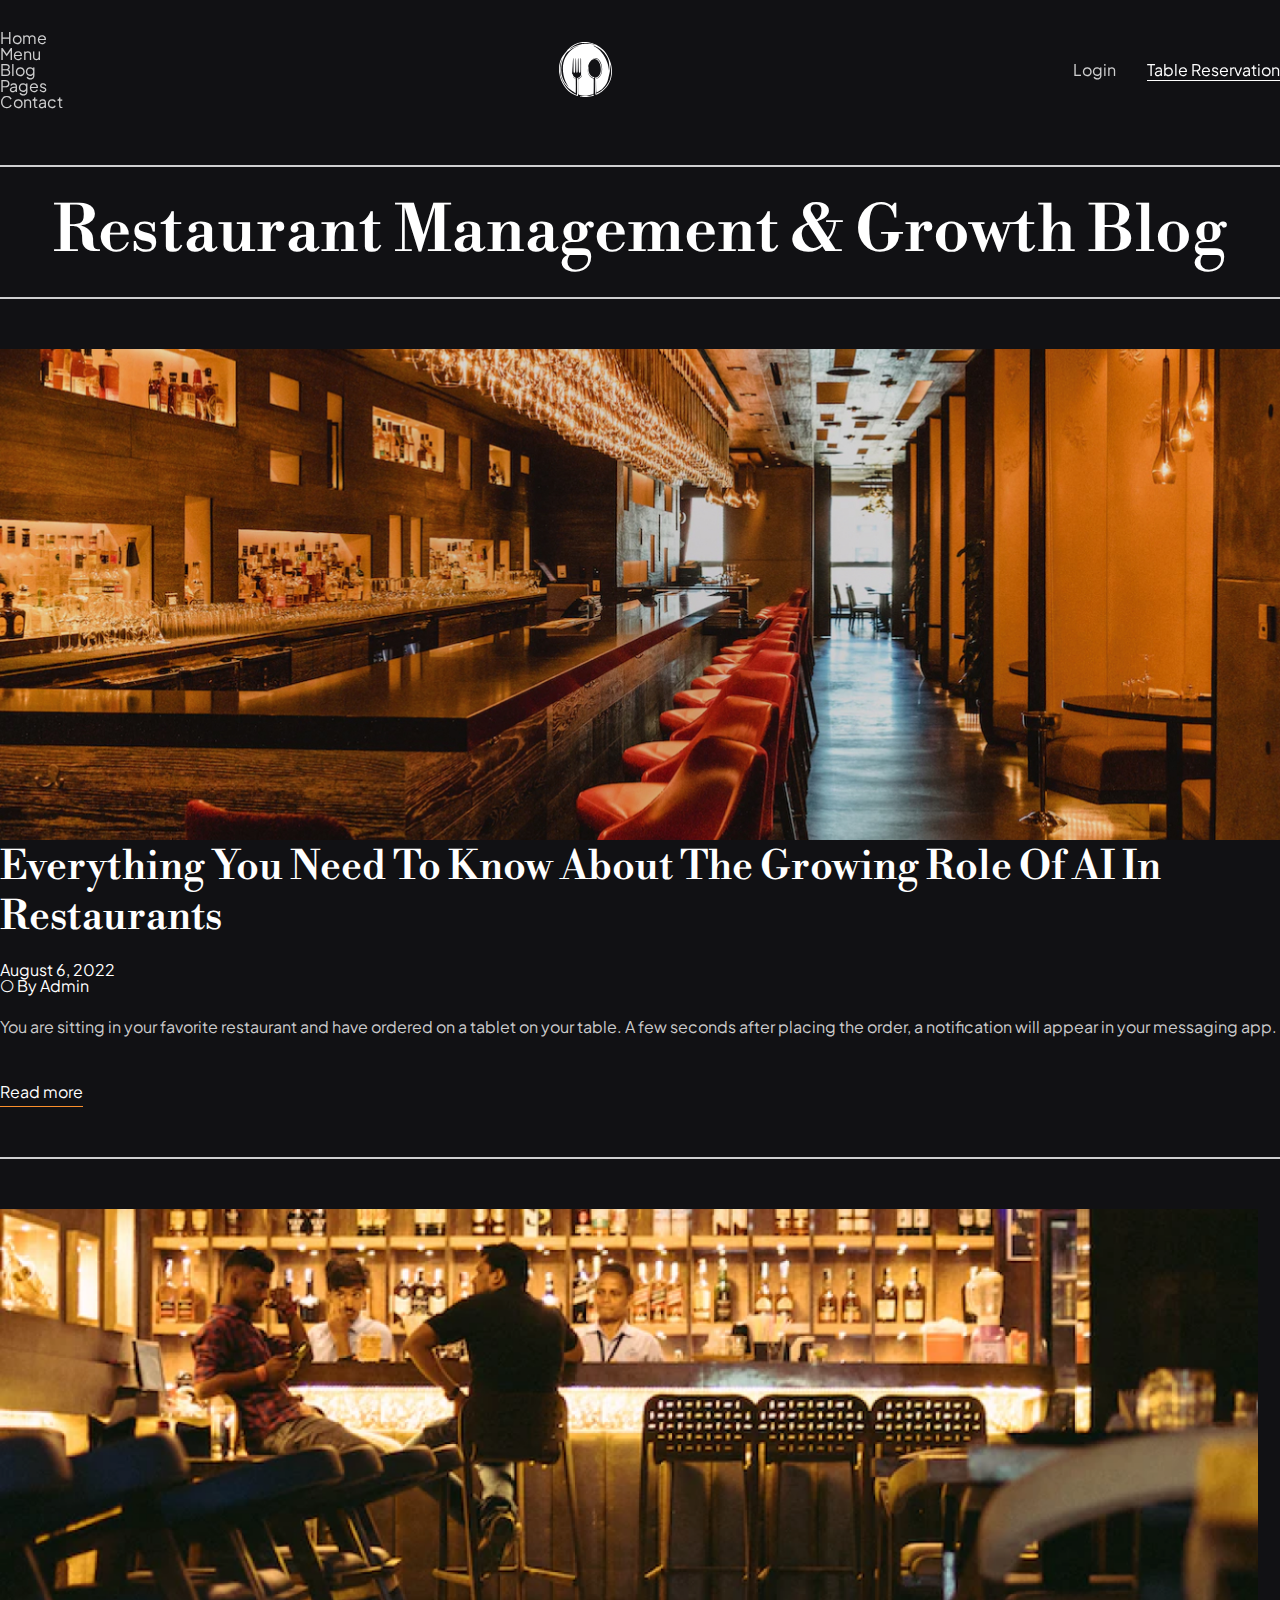
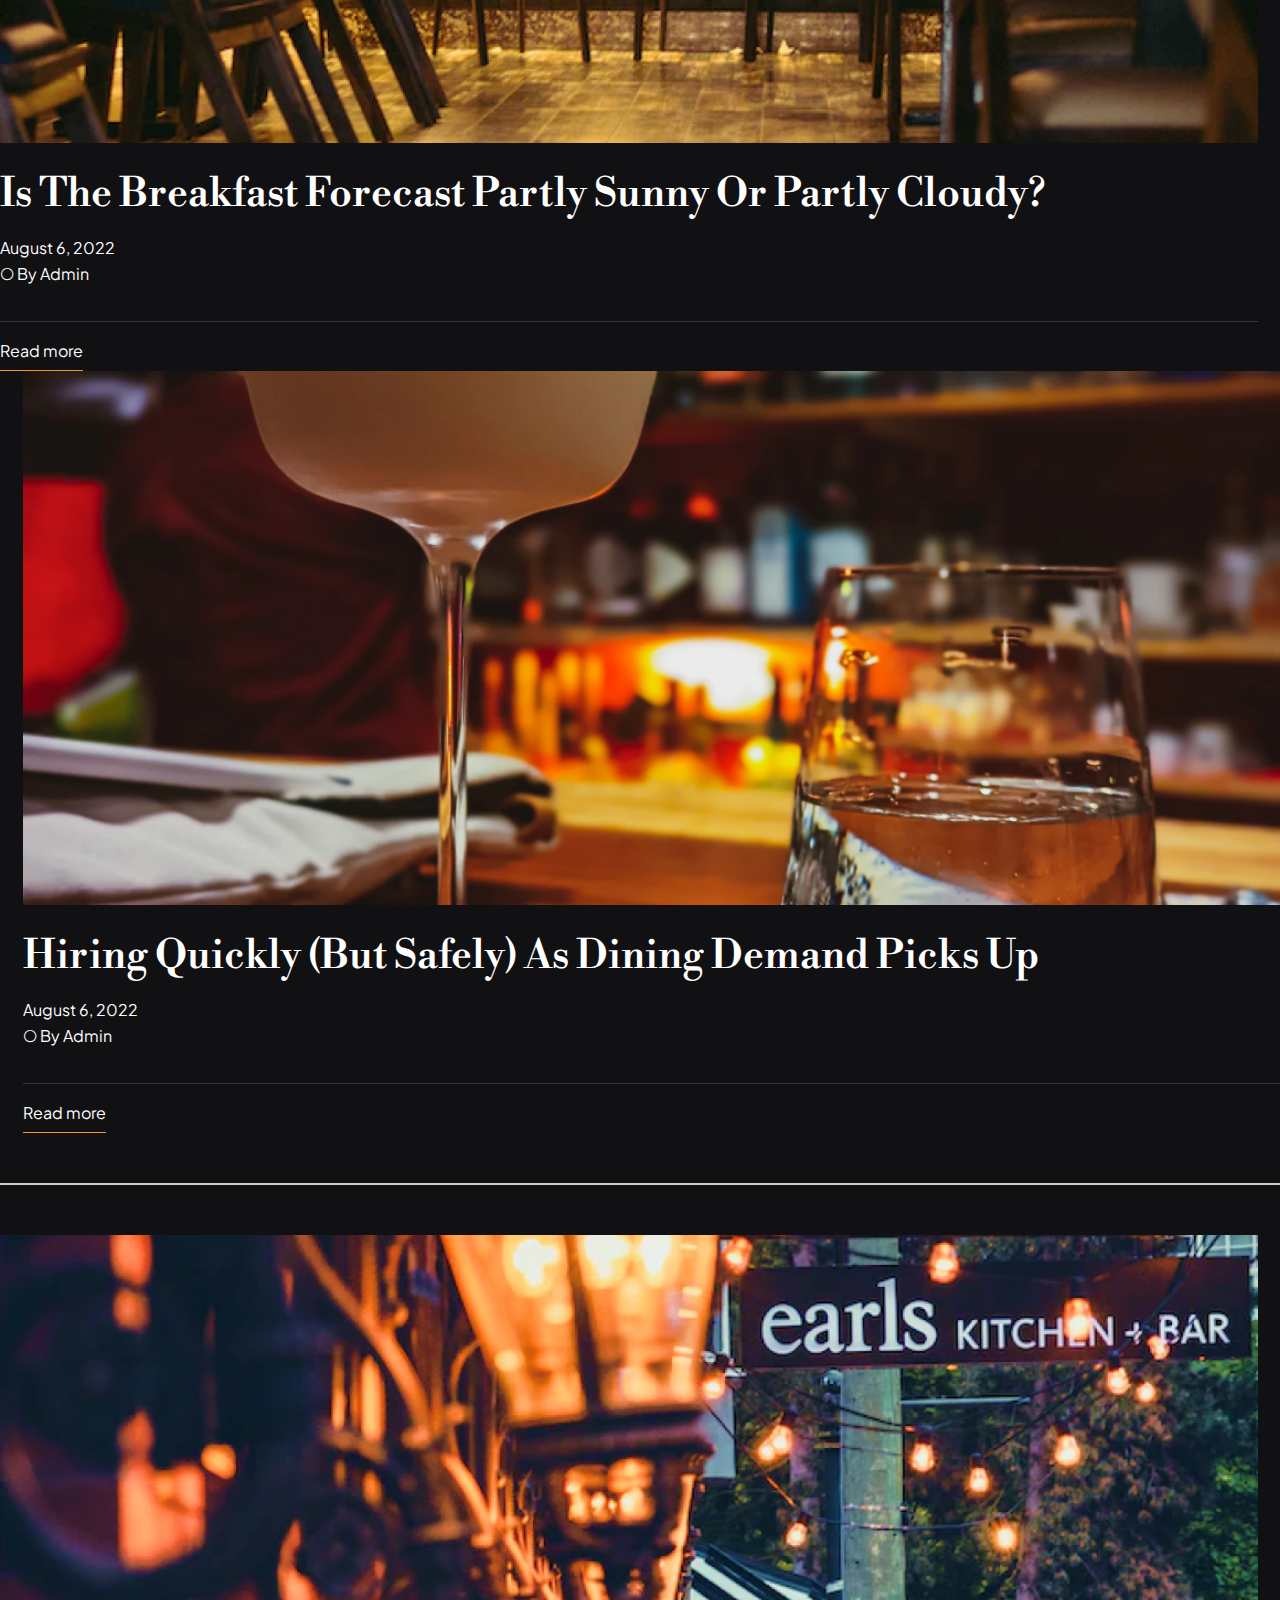
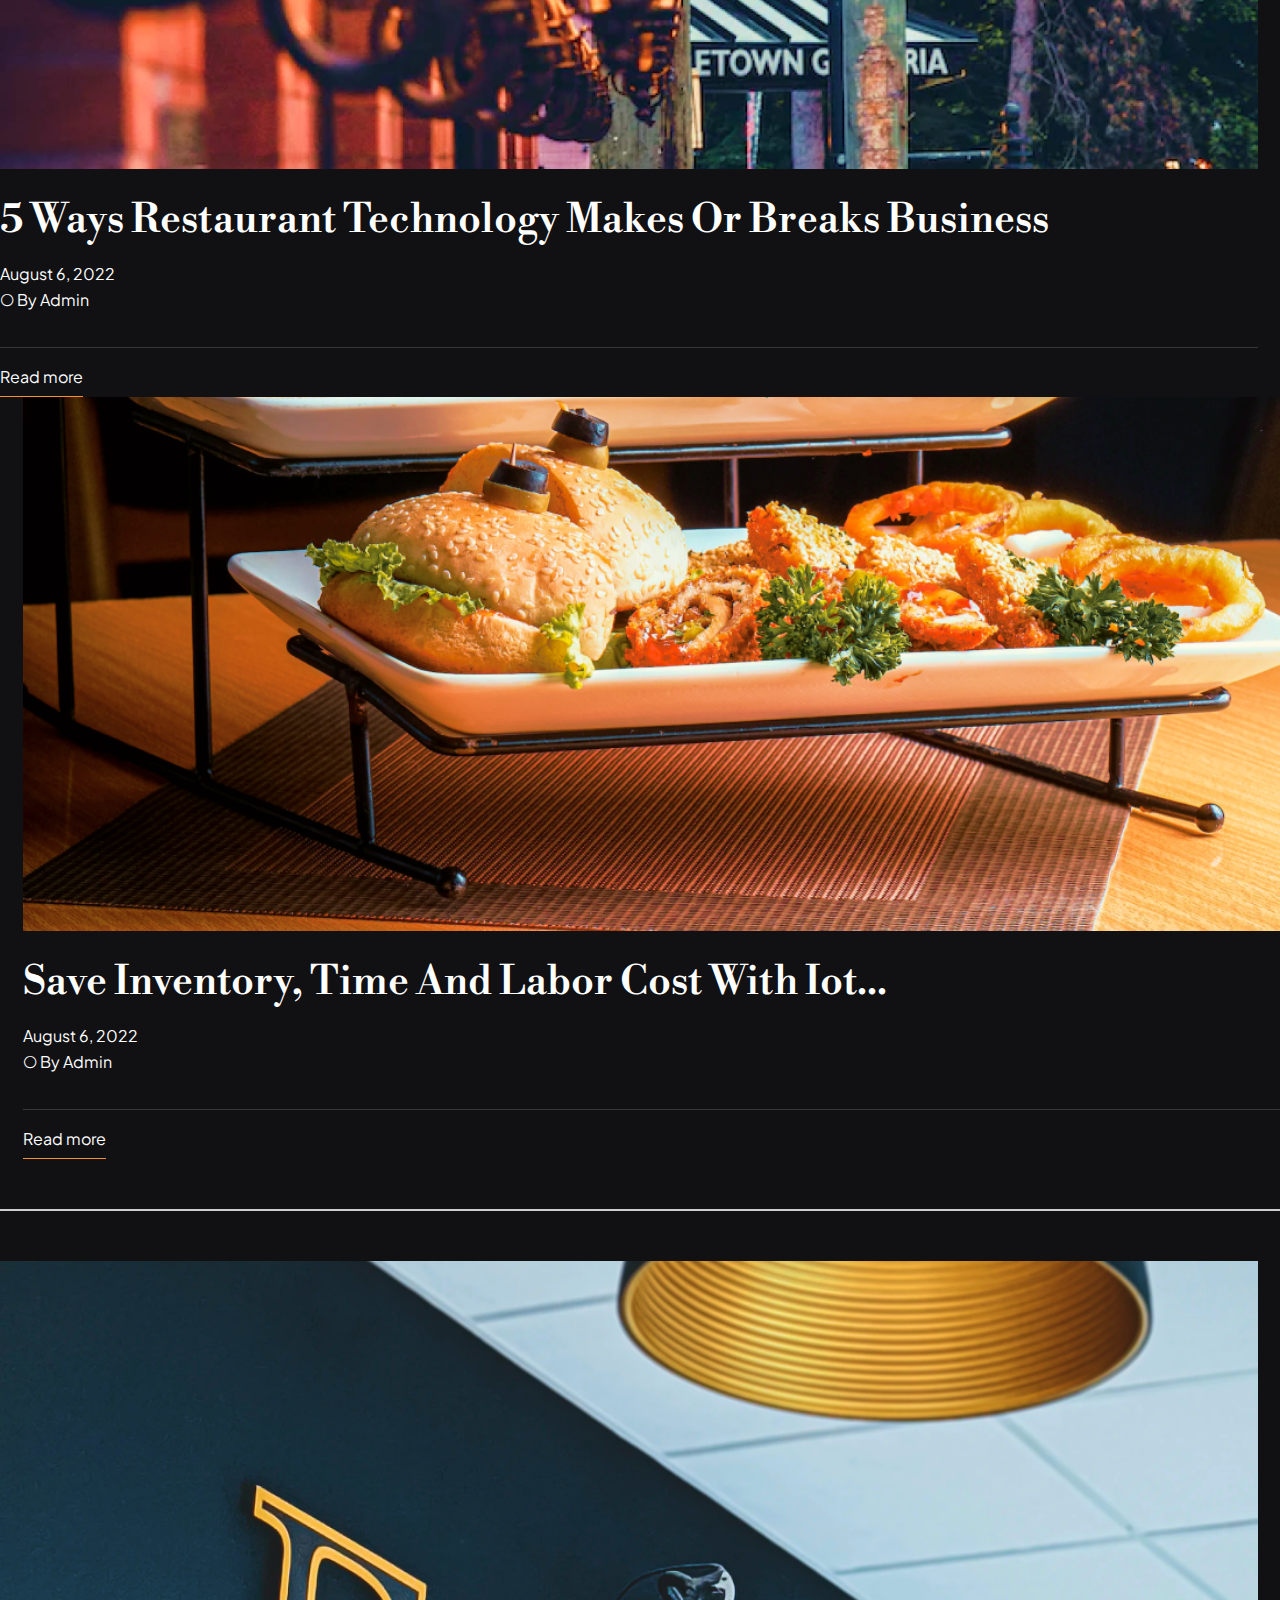
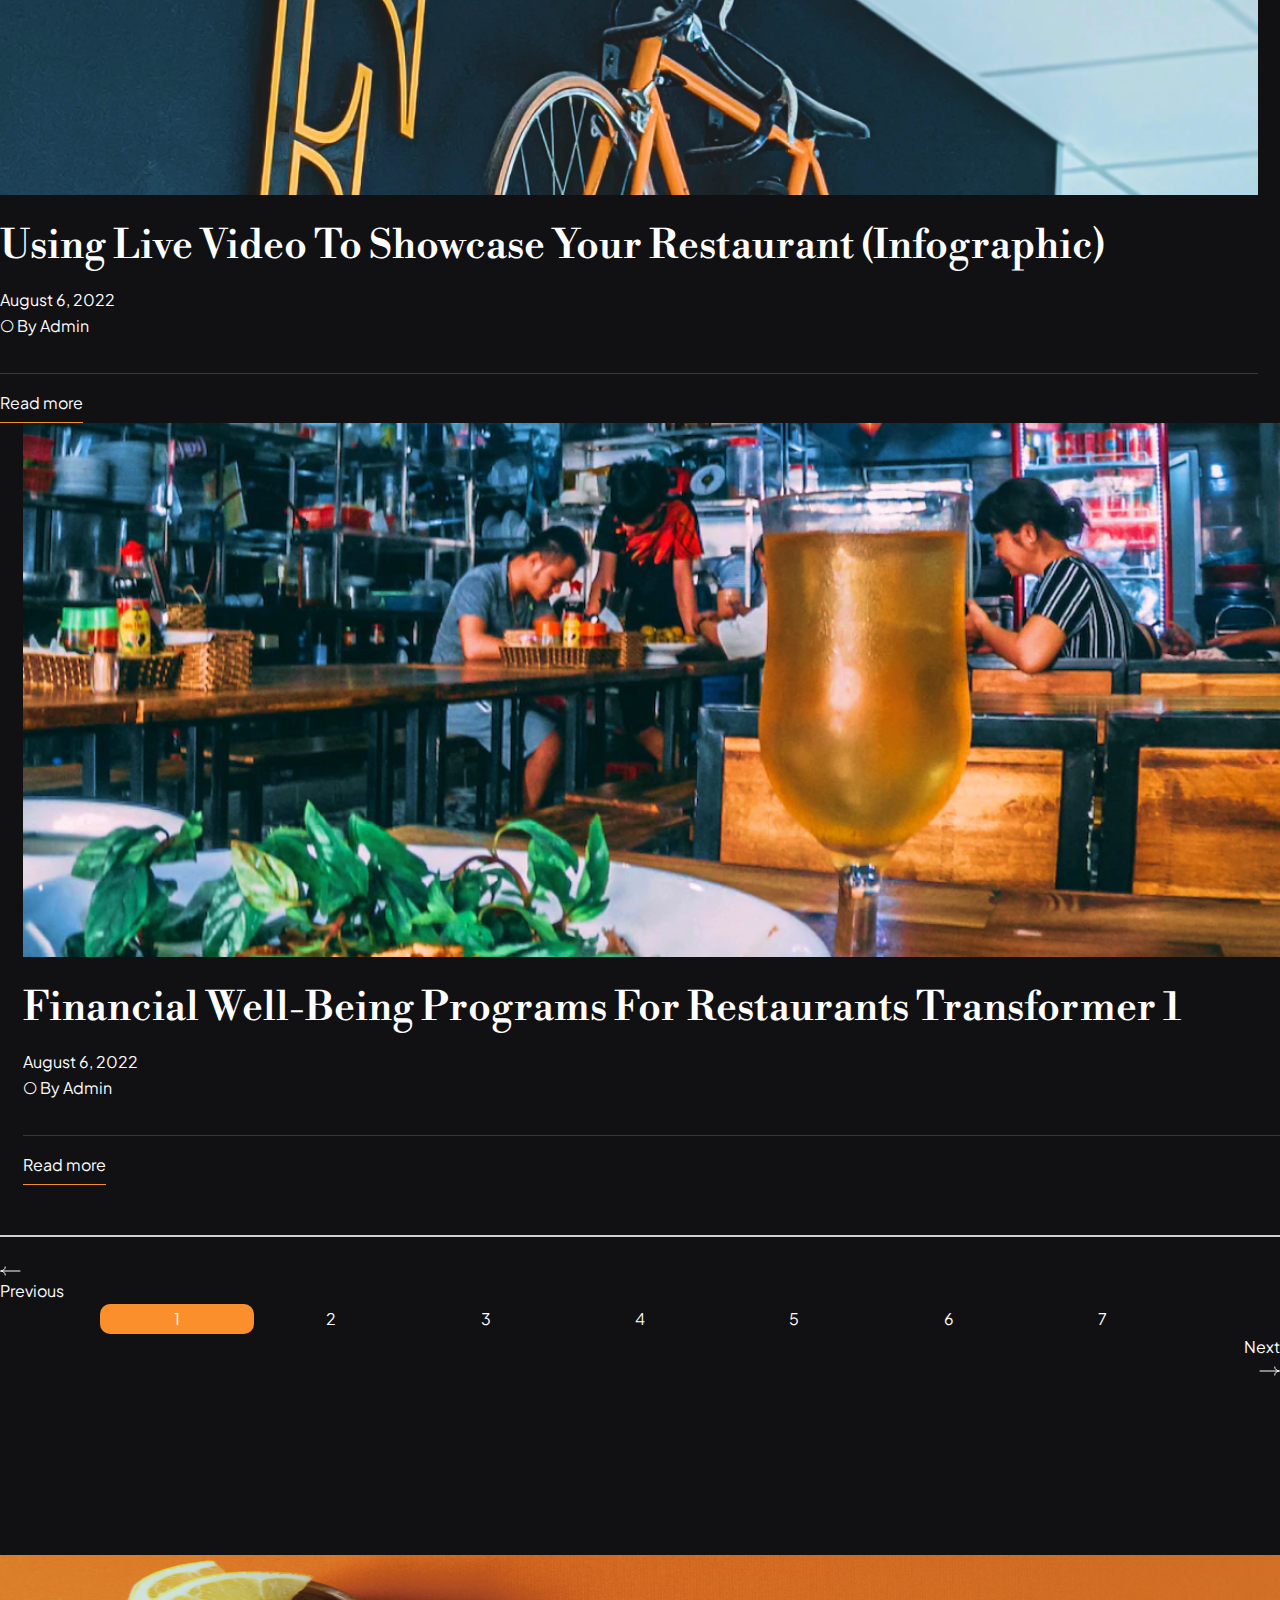
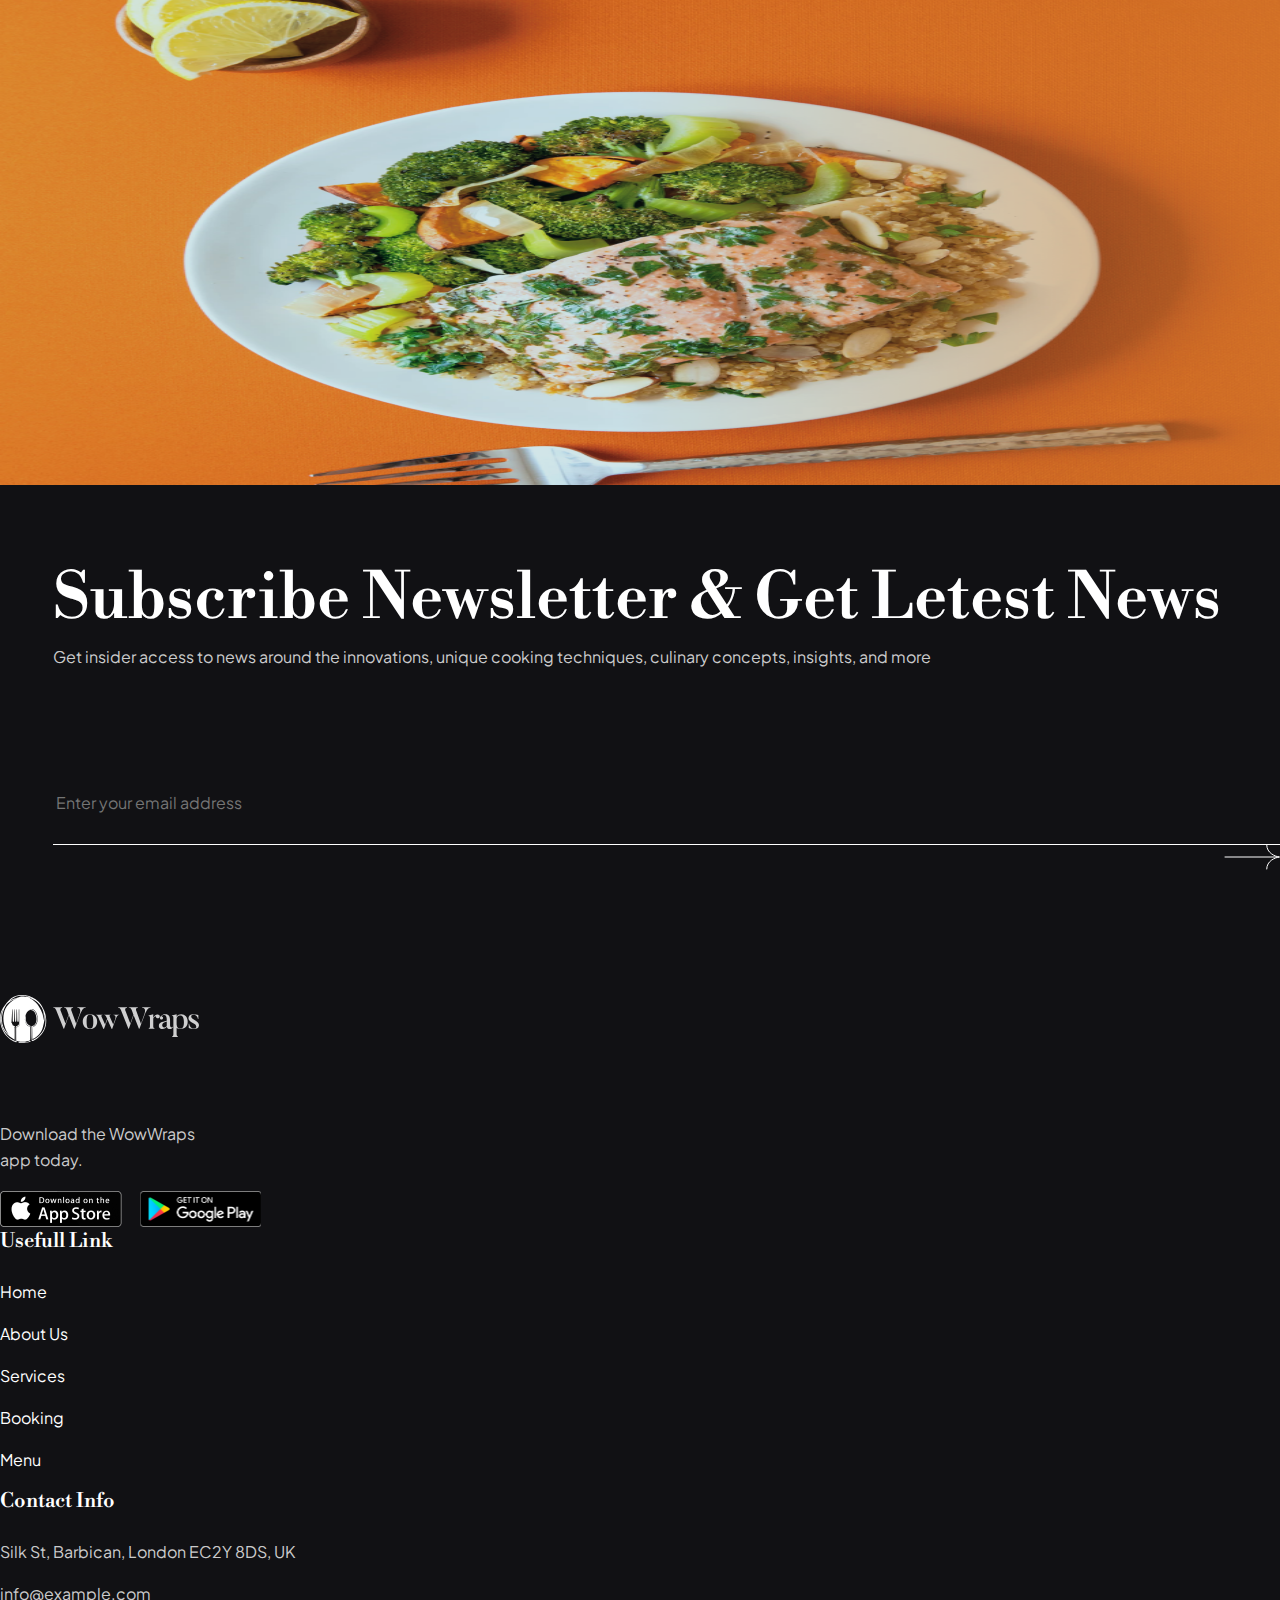
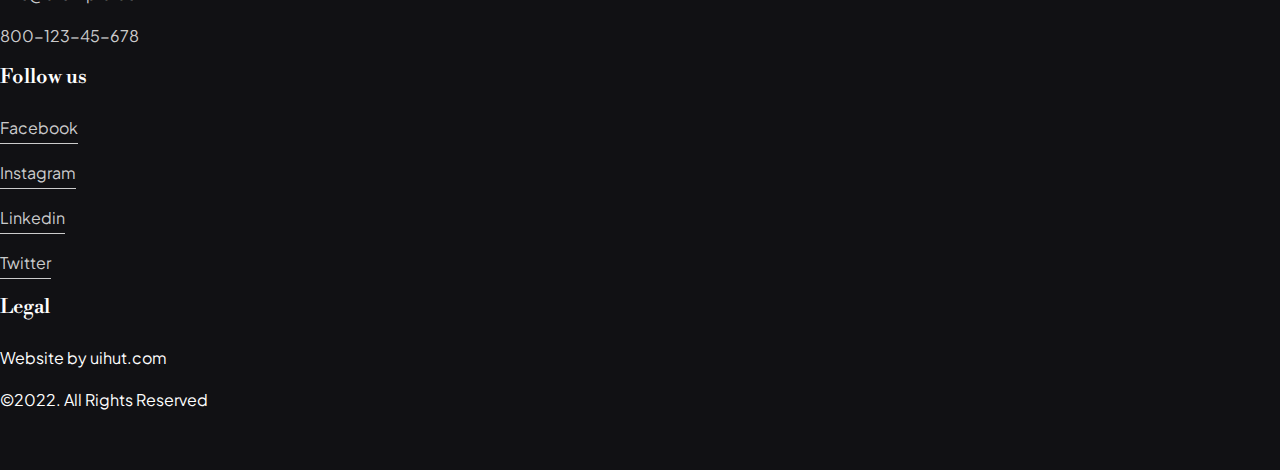
<file: blog.html>
<!DOCTYPE html>
<html lang="en">

<head>
    <meta charset="UTF-8">
    <meta name="viewport" content="width=device-width, initial-scale=1.0">
    <title>Document</title>

    <!-- Link fontAwesome -->
    <link rel="stylesheet" href="https://cdnjs.cloudflare.com/ajax/libs/font-awesome/6.4.2/css/all.min.css" integrity="sha512-z3gLpd7yknf1YoNbCzqRKc4qyor8gaKU1qmn+CShxbuBusANI9QpRohGBreCFkKxLhei6S9CQXFEbbKuqLg0DA==" crossorigin="anonymous" referrerpolicy="no-referrer" />

    <!-- Link boostraps -->
    <link href="https://cdn.jsdelivr.net/npm/bootstrap@5.3.2/dist/css/bootstrap.min.css" rel="stylesheet" integrity="sha384-T3c6CoIi6uLrA9TneNEoa7RxnatzjcDSCmG1MXxSR1GAsXEV/Dwwykc2MPK8M2HN" crossorigin="anonymous">
    <!-- Reset css -->
    <link rel="stylesheet" href="./assets/css/reset.css">

       <!-- Favicon -->
       <link rel="apple-touch-icon" sizes="57x57" href="./assets/favicon">
       <link rel="apple-touch-icon" sizes="60x60" href="./assets/favicon/apple-icon-60x60.png">
       <link rel="apple-touch-icon" sizes="72x72" href="./assets/favicon/apple-icon-72x72.png">
       <link rel="apple-touch-icon" sizes="76x76" href="./assets/favicon/apple-icon-76x76.png">
       <link rel="apple-touch-icon" sizes="114x114" href="./assets/favicon/apple-icon-114x114.png">
       <link rel="apple-touch-icon" sizes="120x120" href="./assets/favicon/apple-icon-120x120.png">
       <link rel="apple-touch-icon" sizes="144x144" href="./assets/favicon/apple-icon-144x144.png">
       <link rel="apple-touch-icon" sizes="152x152" href="./assets/favicon/apple-icon-152x152.png">
       <link rel="apple-touch-icon" sizes="180x180" href="./assets/favicon/apple-icon-180x180.png">
       <link rel="icon" type="image/png" sizes="192x192"  href="./assets/favicon/android-icon-192x192.png">
       <link rel="icon" type="image/png" sizes="32x32" href="./assets/favicon/favicon-32x32.png">
       <link rel="icon" type="image/png" sizes="96x96" href="./assets/favicon/favicon-96x96.png">
       <link rel="icon" type="image/png" sizes="16x16" href="./assets/favicon/favicon-16x16.png">
       <link rel="manifest" href="./assets/favicon/manifest.json">
       <meta name="msapplication-TileColor" content="#ffffff">
       <meta name="msapplication-TileImage" content="./assets/favicon/ms-icon-144x144.png">
       <meta name="theme-color" content="#ffffff"> 

    <!-- Link fonts -->
    <link rel="preconnect" href="https://fonts.googleapis.com">
    <link rel="preconnect" href="https://fonts.gstatic.com" crossorigin>
    <link href="https://fonts.googleapis.com/css2?family=Libre+Bodoni:wght@400;500;600;700&family=Plus+Jakarta+Sans:wght@300;400;500;600&display=swap" rel="stylesheet">

    

    <!-- Link css -->
    <link rel="stylesheet" href="./assets/css/base.css">
    <link rel="stylesheet" href="./assets/css/style.css">
    <link rel="stylesheet" href="./assets/css/responsive.css">

    <!-- Link blog css -->
    <link rel="stylesheet" href="./assets/css/Blog/blogCss.css">

    <!-- Link blod responsive -->
    <link rel="stylesheet" href="./assets/css/Blog/blogResponsive.css">

    <!-- Link blog paging js -->
    <script src="./assets/js/Blog/blogPaging.js"></script>
</head>

<body>
        <!-- Header -->
    <header>
        <div class="container">
            <div class="header-navbar">
                <div class="menu-nav" id="menu-nav">
                    <svg xmlns="http://www.w3.org/2000/svg" width="24" height="24" viewBox="0 0 24 24" fill="none">
                        <path d="M12 20H0V17.3333H12V20ZM24 13.3333H0V10.6667H24V13.3333ZM24 6.66667H12V4H24V6.66667Z" fill="white"/>
                    </svg>
                </div>
                <ul class="navbar">
                    <li class="navbar-item"><a href="index.html">Home</a></li>
                    <li class="navbar-item"><a href="menu.html">Menu</a></li>
                    <li class="navbar-item"><a href="blog.html">Blog</a></li>
                    <li class="navbar-item"><a href="page.html">Pages</a></li>
                    <li class="navbar-item"><a href="contact.html">Contact</a></li>
                </ul>
                <div class="logo">
                    <a href="index.html">
                        <svg xmlns="http://www.w3.org/2000/svg" width="53" height="55" viewBox="0 0 53 55" fill="none">
                            <path fill-rule="evenodd" clip-rule="evenodd" d="M22.3016 0.136647C17.6768 0.810504 13.6925 2.81786 10.1586 6.25427C9.38177 7.00987 8.29462 8.21548 7.74296 8.93332C7.1913 9.6513 6.23268 10.8595 5.61254 11.6183C2.85303 14.9956 1.23549 18.3124 0.384256 22.3393C-0.0295243 24.296 -0.126486 28.2112 0.178566 30.6368C1.39196 40.2841 6.91406 48.5562 14.831 52.5862C16.1638 53.2645 18.2823 54.0764 18.72 54.0764C18.8613 54.0764 18.9798 54.0004 18.9834 53.9073C18.9871 53.8143 18.9842 49.9235 18.9771 45.2612L18.9642 36.7843L19.8498 36.3651C21.1048 35.7708 22.3171 34.5205 22.6891 33.4371C23.0122 32.4957 23.0875 32.8491 22.784 33.8832C22.4344 35.0746 20.9494 36.451 19.4973 36.9296C19.3791 36.9684 19.2416 37.2035 19.1917 37.4518C19.0787 38.0159 19.1849 52.034 19.3046 52.3318C19.3565 52.4609 19.8652 52.6952 20.5553 52.9078C23.004 53.662 25.8719 53.8539 28.8313 53.4613C31.4481 53.1142 34.2694 52.318 34.5294 51.8532C34.6427 51.6507 34.6999 49.4715 34.7351 44.0275C34.7838 36.4833 34.7838 36.4823 34.5083 36.4823C34.3568 36.4823 33.9005 36.3564 33.4942 36.2027C30.5613 35.0921 28.7717 32.115 28.5503 27.9785L28.4804 26.6701L28.6637 28.0912C28.9193 30.0722 29.0859 30.6882 29.7442 32.0837C30.7024 34.1152 32.3471 35.5128 34.2995 35.955C34.9283 36.0974 35.0666 36.0922 35.2367 35.9202C35.5635 35.5894 35.3237 35.2983 34.5804 35.1235C32.2643 34.5786 30.543 32.6566 29.7977 29.7829C29.5741 28.9211 29.5163 28.2926 29.5146 26.7023C29.5127 25.0928 29.4743 24.6828 29.317 24.5938C28.8996 24.3574 29.8876 21.4298 30.903 19.8934C31.9688 18.2807 33.1995 17.3877 34.68 17.1528C38.7251 16.5109 42.0746 21.5816 41.8084 27.9449C41.7271 29.8866 41.5078 30.8551 40.8319 32.256C40.0209 33.9371 38.3565 35.329 36.8223 35.6093C36.5326 35.6622 36.2205 35.7659 36.1285 35.8398C35.8711 36.0465 35.9009 46.3133 36.169 49.8132C36.3117 51.6754 36.4333 52.5782 36.5585 52.7065C36.9355 53.0925 40.7879 51.0513 43.3076 49.1303C50.0448 43.9944 53.5019 36.3948 52.941 27.9534C52.6369 23.3753 51.7383 20.1619 49.4632 15.5153C47.5666 11.642 46.4065 9.968 43.9031 7.49168C40.1368 3.76632 34.8034 1.15278 29.1651 0.269686C27.2824 -0.025219 23.8665 -0.0914003 22.3016 0.136647ZM28.7594 1.09959C30.5874 1.35768 32.8422 1.9345 34.5893 2.59117C36.2572 3.21793 36.5244 3.45369 34.9607 2.91882C32.9036 2.21519 31.2141 1.94276 28.453 1.86954C25.7142 1.79686 24.1307 1.93071 21.549 2.45312C17.7928 3.21332 13.9677 4.8148 10.8189 6.94572L10.4846 7.17201L10.752 6.85586C11.2832 6.22815 13.6469 4.40404 14.8608 3.68512C17.2944 2.24375 19.8957 1.32547 22.5208 0.981166C23.6358 0.834863 27.3886 0.906187 28.7594 1.09959ZM35.6939 4.09615C40.5383 5.92567 44.8199 9.52679 47.709 14.2018C49.7755 17.5458 50.6699 22.3252 50.2196 27.6175C50.0896 29.1459 49.9546 29.0435 49.8274 27.3196C49.71 25.7279 49.1528 23.0838 48.5308 21.1671C45.9489 13.2099 40.6842 6.67369 34.624 3.90112C33.3989 3.34068 33.9685 3.44448 35.6939 4.09615ZM18.5087 4.32311C11.5277 7.23264 6.37765 13.2018 4.52995 20.5256C3.64341 24.0391 3.64715 29.0153 4.53944 33.1635C5.45848 37.4361 7.24252 41.512 9.69444 44.941C10.0331 45.4146 9.72173 45.1483 8.65678 44.0534C2.78255 38.0146 0.837753 29.7216 3.13361 20.5016C3.83398 17.6889 5.09819 14.6032 6.53947 12.1885C7.37826 10.7831 9.01466 9.25191 11.3778 7.66099C13.6648 6.12137 15.8137 5.06599 18.7762 4.02739C19.684 3.70921 19.5039 3.90829 18.5087 4.32311ZM37.1034 16.1193C39.4635 16.7374 41.4885 19.1485 42.4478 22.483C44.0572 28.0767 42.8431 33.6556 39.5472 35.8112C39.1239 36.0882 38.3759 36.4247 37.8851 36.5593L36.9927 36.8037L37.0755 42.4964C37.1552 47.9672 37.2867 50.1935 37.5457 50.4557C37.8925 50.8066 41.9839 48.0889 43.8762 46.2507C46.8257 43.3859 48.4651 40.3681 49.3398 36.1944C49.5016 35.4223 49.8351 33.9988 50.0808 33.0311C50.9353 29.6674 51.2787 26.8455 51.1841 23.9682C51.1534 23.0334 51.1685 22.3455 51.2178 22.4393C51.2672 22.5332 51.434 23.2799 51.5886 24.0987C52.4611 28.7235 52.279 33.1511 51.0611 36.9288C49.1626 42.8172 44.5416 48.0439 38.5539 51.0749L37.2015 51.7595L37.1222 50.9895C36.8974 48.8028 36.7538 44.3557 36.79 40.6966L36.8306 36.5874L37.6562 36.2851C39.504 35.608 40.7135 34.4593 41.6427 32.4989C42.8742 29.9006 43.072 26.8309 42.2273 23.422C41.0729 18.7624 38.2405 15.9487 34.9829 16.225C33.9732 16.3107 33.8793 16.2571 34.6987 16.0627C35.5015 15.8725 36.2255 15.8895 37.1034 16.1193ZM14.5159 23.2661C14.5329 29.3557 14.5595 30.1627 14.753 30.4614C14.9665 30.7911 15.411 30.899 15.7136 30.6945C16.165 30.3894 16.2085 29.9202 16.4045 23.2241C16.5125 19.5366 16.6539 16.4617 16.7189 16.3911C16.7934 16.31 16.885 16.3111 16.9672 16.3942C17.0455 16.4735 17.1323 19.1641 17.1853 23.1544C17.2809 30.3521 17.3131 30.6627 17.9639 30.6627C18.1803 30.6627 18.3838 30.5361 18.5297 30.3109C18.7333 29.9964 18.7659 29.2576 18.838 23.3071C18.8823 19.6484 18.9658 16.5779 19.0238 16.4837C19.196 16.2032 19.3581 16.4209 19.4311 17.0303C19.4688 17.345 19.5329 19.064 19.5737 20.8505C19.7827 30.0165 19.8246 30.5329 20.3753 30.7468C20.7313 30.8852 21.1979 30.6836 21.3612 30.3212C21.4742 30.07 21.5178 28.0751 21.5178 23.1449C21.5178 17.3083 21.5456 16.3166 21.7094 16.3166C21.8148 16.3166 21.9502 16.4536 22.0104 16.6212C22.0704 16.7887 22.1045 20.4881 22.0859 24.8421L22.0523 32.7585L21.7106 33.4653C21.5227 33.8538 21.094 34.4168 20.7579 34.7162C20.154 35.2542 18.9066 35.9409 18.5333 35.9409C18.0159 35.9409 18.0095 36.0589 18.0596 44.6683C18.0916 50.1732 18.0627 52.9933 17.9741 52.9926C17.6725 52.9901 14.8223 51.6559 13.7955 51.0366C9.49865 48.4452 6.17316 44.7085 3.79359 39.7981C1.75385 35.589 0.874398 31.7873 0.865973 27.1438C0.858885 23.2238 1.35037 20.9256 2.98984 17.2134C3.45605 16.1578 3.55394 16.3116 3.13414 17.4402C1.76776 21.114 1.02926 26.8455 1.44786 30.5273C2.11761 36.4178 4.39447 41.1187 8.56464 45.2205C10.089 46.7198 10.8902 47.3663 12.8918 48.712C13.6274 49.2065 14.7625 49.9763 15.4142 50.4227C16.066 50.869 16.6529 51.2343 16.7181 51.2343C16.7859 51.2343 16.837 48.1802 16.837 44.1248C16.837 37.4736 16.8219 37.0101 16.603 36.9371C15.4351 36.5479 14.0466 35.5157 13.6292 34.7265C13.5399 34.5573 13.7908 34.7463 14.187 35.1462C14.9805 35.9471 16.1883 36.6176 16.8374 36.6176C17.2119 36.6176 17.2516 36.5797 17.2136 36.2581C17.1806 35.9766 17.0576 35.859 16.6463 35.7157C15.2107 35.2151 14.1941 34.1537 13.8718 32.819C13.7311 32.2364 13.6339 32.0751 13.4038 32.0419C13.139 32.0037 13.1188 31.938 13.1741 31.2975C13.2076 30.9111 13.4161 27.4332 13.6375 23.569C13.8589 19.7046 14.073 16.4887 14.1134 16.4226C14.1537 16.3564 14.2566 16.326 14.3418 16.3547C14.4561 16.3934 14.5017 18.2037 14.5159 23.2661ZM33.1529 53.1536C30.3058 53.9365 28.7113 54.1323 25.3962 54.1062C23.7412 54.0931 22.1163 54.0657 21.7853 54.0456C21.2273 54.0115 21.1835 54.0327 21.1835 54.3374C21.1835 54.8305 21.6367 54.9119 24.7943 54.9848C28.0165 55.0591 29.8918 54.8703 32.5972 54.1989C34.7859 53.6558 34.8914 53.6106 34.8914 53.2146C34.8914 53.0346 34.8163 52.8604 34.7243 52.8274C34.6324 52.7944 33.9252 52.9412 33.1529 53.1536Z" fill="white"/>
                        </svg>
                    </a>
                </div>
                <div class="table-reservation">
                    <a href="login.html" class="table-reservation__login">Login</a>
                    <a href="shopping.html" class="table-reservation__reserve">Table
                        Reservation</a>
                </div>
            </div>
        </div>
        <ul class="navbar-mobile" id="navbar-mobile">
            <li class="navbar-item__mobile"><a href="index.html">Home</a></li>
            <li class="navbar-item__mobile"><a href="menu.html">Menu</a></li>
            <li class="navbar-item__mobile"><a href="blog.html">Blog</a></li>
            <li class="navbar-item__mobile"><a href="page.html">Pages</a></li>
            <li class="navbar-item__mobile"><a href="contact.html">Contact</a></li>
            <li class="navbar-item__mobile"><a href="login.html">Login</a></li>
        </ul>
    </header>

        <!-- Main -->
        <main>
            <!-- Title -->

            <section class="title">
                <div class="container overflow-hidden">
                    <div class="blog__line"></div>

                    <div class="blog__header">
                        <h2 class="title__header">Restaurant Management & Growth Blog</h2>
                    </div>

                    <div class="blog__line"></div>

                    <div class="management__content">
                        <div class="row gx-5 ">
                            <div class="col-sm-12 col-md-12 col-lg-6">
                                <div class="management-img">
                                    <img src="assets/img/Blog/Rectangle 48.jpg" alt="">
                                </div>
                            </div>
                            <div class="col-sm-12 col-md-12 col-lg-6">
                                <div class="management-desc">
                                    <h3 class="management-desc-title">Everything you need to know about the growing role of AI in restaurants</h3>
                                
                                    <div class="management-date">
                                        <div class="row">
                                            <div class="col-6 col-sm-4 col-md-4 col-lg-3">
                                                <p class="management-date-postdate">August 6, 2022</p>
                                            </div>
                                            <div class="col-6 col-sm-4 col-md-4 col-lg-3">
                                                <p class="management-date-au">○ By Admin</p>
                                            </div>
                                        </div>
                                    </div>

                                    <p class="management-desc-pa">
                                        You are sitting in your favorite restaurant and have ordered on a tablet on your table. A few seconds after placing the order, a notification will appear in your messaging app.
                                    </p>

                                    <p class="management-desc-readmore" onclick="developing()">Read more</p>

                                    <div class="management-desc-smallLine"></div>
                                </div>
                            </div>
                        </div>
                    </div>
                </div>
            </section>
            

            <!-- Content -->
            <section class="content">
                <div class="container">
                    <div class="page" id="page1">
                        <div class="content__line"></div>

                        <div class="content__news">
                            <div class="row">
                                <div class="col-sm-12 col-md-12 col-lg-6">  
                                        <div class="content-new-left">
                                            
                                            <img src="assets/img/Blog/Rectangle 22.png" alt="" class="content-new-img">
                                
                                            <h3 class="content-new-tit">Is the Breakfast Forecast Partly Sunny or Partly Cloudy? </h3>
                                        
                                            <div class="content-new-date">
                                                <div class="row">
                                                    <div class="col-6 col-sm-4 col-md-4 col-lg-3">
                                                        <p class="content-new-date-dpost">August 6, 2022</p>
                                                    </div>
                                                    <div class="col-6 col-sm-4 col-md-4 col-lg-3">
                                                        <p class="content-new-date-au">○ By Admin</p>
                                                    </div>
                                                </div>
                                            </div>
                                        
                                            <div class="content-new-md-line"></div>
                                        
                                            <a href="#" class="content-new-rm" onclick="developing()">Read more</a>

                                            <div class="content-new-sm-line"></div>
                                        
                                        </div>
                                </div>
                                
                                <div class="col-sm-12 col-md-12 col-lg-6">
                                    <div class="content-new-right">
                                            <img src="assets/img/Blog/Rectangle 23.png" alt="" class="content-new-img">
                                
                                            <h3 class="content-new-tit">Hiring Quickly (But Safely) as Dining Demand Picks Up</h3>
                                        
                                            <div class="content-new-date">
                                                <div class="row">
                                                    <div class="col-6 col-sm-6 col-md-4 col-lg-3">
                                                        <p class="content-new-date-dpost">August 6, 2022</p>
                                                    </div>
                                                    <div class="col-6 col-sm-6 col-md-4 col-lg-3">
                                                        <p class="content-new-date-au">○ By Admin</p>
                                                    </div>
                                                </div>
                                            </div>
                                        
                                            <div class="content-new-md-line"></div>
                                        
                                            <a href="#" class="content-new-rm" onclick="developing()">Read more</a>

                                            <div class="content-new-sm-line"></div>
                                    </div>
                                </div>
                            </div>
                        </div>

                        <div class="content__line"></div>

                        <div class="content__news">
                            <div class="row">
                                <div class="col-sm-12 col-md-12 col-lg-6">
                                    <div class="content-new-left">
                                        <img src="./assets/img/Blog/Rectangle 22_2.png" alt="" class="content-new-img">
                                
                                        <h3 class="content-new-tit">5 Ways Restaurant Technology Makes or Breaks Business </h3>
                                    
                                        <div class="content-new-date">
                                            <div class="row">
                                                <div class="col-6 col-sm-4 col-md-4 col-lg-3">
                                                    <p class="content-new-date-dpost">August 6, 2022</p>
                                                </div>
                                                <div class="col-6 col-sm-4 col-md-4 col-lg-3">
                                                    <p class="content-new-date-au">○ By Admin</p>
                                                </div>
                                            </div>
                                        </div>
                                    
                                        <div class="content-new-md-line"></div>
                                    
                                        <a href="#" class="content-new-rm" onclick="developing()">Read more</a>

                                        <div class="content-new-sm-line"></div>
                                    </div>
                                </div>
                                
                                <div class="col-sm-12 col-md-12 col-lg-6">
                                    <div class="content-new-right">
                                        <img src="assets/img/Blog/Rectangle 23_2.png" alt="" class="content-new-img">
                                
                                        <h3 class="content-new-tit">Save Inventory, Time and Labor Cost with Iot...</h3>
                                    
                                        <div class="content-new-date">
                                            <div class="row">
                                                <div class="col-6 col-sm-6 col-md-4 col-lg-3">
                                                    <p class="content-new-date-dpost">August 6, 2022</p>
                                                </div>
                                                <div class="col-6 col-sm-6 col-md-4 col-lg-3">
                                                    <p class="content-new-date-au">○ By Admin</p>
                                                </div>
                                            </div>
                                        </div>
                                    
                                        <div class="content-new-md-line"></div>
                                    
                                        <a href="#" class="content-new-rm" onclick="developing()">Read more</a>

                                        <div class="content-new-sm-line"></div>
                                    </div>
                                </div>
                            </div>
                        </div>

                        <div class="content__line"></div>

                        <div class="content__news">
                            <div class="row">
                                <div class="col-sm-12 col-md-12 col-lg-6">
                                    <div class="content-new-left">
                                        <img src="assets/img/Blog/Rectangle 22_3.png" alt="" class="content-new-img">
                                
                                        <h3 class="content-new-tit">Using Live Video to Showcase Your Restaurant (Infographic) </h3>
                                    
                                        <div class="content-new-date">
                                            <div class="row">
                                                <div class="col-6 col-sm-4 col-md-4 col-lg-3">
                                                    <p class="content-new-date-dpost">August 6, 2022</p>
                                                </div>
                                                <div class="col-6 col-sm-4 col-md-4 col-lg-3">
                                                    <p class="content-new-date-au">○ By Admin</p>
                                                </div>
                                            </div>
                                        </div>
                                    
                                        <div class="content-new-md-line"></div>
                                    
                                        <a href="#" class="content-new-rm" onclick="developing()">Read more</a>

                                        <div class="content-new-sm-line"></div>
                                    </div>
                                </div>
                                
                                <div class="col-sm-12 col-md-12 col-lg-6">
                                    <div class="content-new-right">
                                        <img src="assets/img/Blog/Rectangle 23_3.png" alt="" class="content-new-img">
                                
                                        <h3 class="content-new-tit">Financial Well-Being Programs for Restaurants Transformer 1</h3>
                                    
                                        <div class="content-new-date">
                                            <div class="row">
                                                <div class="col-6 col-sm-6 col-md-4 col-lg-3">
                                                    <p class="content-new-date-dpost">August 6, 2022</p>
                                                </div>
                                                <div class="col-6 col-sm-6 col-md-4 col-lg-3">
                                                    <p class="content-new-date-au">○ By Admin</p>
                                                </div>
                                            </div>
                                        </div>
                                    
                                        <div class="content-new-md-line"></div>
                                    
                                        <a href="#" class="content-new-rm" onclick="developing()">Read more</a>

                                        <div class="content-new-sm-line"></div>
                                    </div>
                                </div>
                            </div>
                        </div>
                        
                        <!-- paste here -->
                    </div>
                </div>
            </section>

            <!-- Content -->
            <section class="content">
                <div class="container">
                    <div class="page" id="page2">
                        <div class="content__line"></div>

                        <div class="content__news">
                            <div class="row">
                                <div class="col-sm-12 col-md-12 col-lg-6">  
                                        <div class="content-new-left">
                                            
                                            <img src="assets/img/Blog/Rectangle 22_3.png" alt="" class="content-new-img">
                                
                                            <h3 class="content-new-tit">Is the Breakfast Forecast Partly Sunny or Partly Cloudy? </h3>
                                        
                                            <div class="content-new-date">
                                                <div class="row">
                                                    <div class="col-6 col-sm-4 col-md-4 col-lg-3">
                                                        <p class="content-new-date-dpost">August 6, 2022</p>
                                                    </div>
                                                    <div class="col-6 col-sm-4 col-md-4 col-lg-3">
                                                        <p class="content-new-date-au">○ By Admin</p>
                                                    </div>
                                                </div>
                                            </div>
                                        
                                            <div class="content-new-md-line"></div>
                                        
                                            <a href="#" class="content-new-rm" onclick="developing()">Read more</a>

                                            <div class="content-new-sm-line"></div>
                                        
                                        </div>
                                </div>
                                
                                <div class="col-sm-12 col-md-12 col-lg-6">
                                    <div class="content-new-right">
                                            <img src="assets/img/Blog/Rectangle 22.png" alt="" class="content-new-img">
                                
                                            <h3 class="content-new-tit">Hiring Quickly (But Safely) as Dining Demand Picks Up</h3>
                                        
                                            <div class="content-new-date">
                                                <div class="row">
                                                    <div class="col-6 col-sm-6 col-md-4 col-lg-3">
                                                        <p class="content-new-date-dpost">August 6, 2022</p>
                                                    </div>
                                                    <div class="col-6 col-sm-6 col-md-4 col-lg-3">
                                                        <p class="content-new-date-au">○ By Admin</p>
                                                    </div>
                                                </div>
                                            </div>
                                        
                                            <div class="content-new-md-line"></div>
                                        
                                            <a href="#" class="content-new-rm" onclick="developing()">Read more</a>

                                            <div class="content-new-sm-line"></div>
                                    </div>
                                </div>
                            </div>
                        </div>

                        <div class="content__line"></div>

                        <div class="content__news">
                            <div class="row">
                                <div class="col-sm-12 col-md-12 col-lg-6">
                                    <div class="content-new-left">
                                        <img src="./assets/img/Blog/Rectangle 23_2.png" alt="" class="content-new-img">
                                
                                        <h3 class="content-new-tit">5 Ways Restaurant Technology Makes or Breaks Business </h3>
                                    
                                        <div class="content-new-date">
                                            <div class="row">
                                                <div class="col-6 col-sm-4 col-md-4 col-lg-3">
                                                    <p class="content-new-date-dpost">August 6, 2022</p>
                                                </div>
                                                <div class="col-6 col-sm-4 col-md-4 col-lg-3">
                                                    <p class="content-new-date-au">○ By Admin</p>
                                                </div>
                                            </div>
                                        </div>
                                    
                                        <div class="content-new-md-line"></div>
                                    
                                        <a href="#" class="content-new-rm" onclick="developing()">Read more</a>

                                        <div class="content-new-sm-line"></div>
                                    </div>
                                </div>
                                
                                <div class="col-sm-12 col-md-12 col-lg-6">
                                    <div class="content-new-right">
                                        <img src="assets/img/Blog/Rectangle 22_3.png" alt="" class="content-new-img">
                                
                                        <h3 class="content-new-tit">Save Inventory, Time and Labor Cost with Iot...</h3>
                                    
                                        <div class="content-new-date">
                                            <div class="row">
                                                <div class="col-6 col-sm-6 col-md-4 col-lg-3">
                                                    <p class="content-new-date-dpost">August 6, 2022</p>
                                                </div>
                                                <div class="col-6 col-sm-6 col-md-4 col-lg-3">
                                                    <p class="content-new-date-au">○ By Admin</p>
                                                </div>
                                            </div>
                                        </div>
                                    
                                        <div class="content-new-md-line"></div>
                                    
                                        <a href="#" class="content-new-rm" onclick="developing()">Read more</a>

                                        <div class="content-new-sm-line"></div>
                                    </div>
                                </div>
                            </div>
                        </div>

                        <div class="content__line"></div>

                        <div class="content__news">
                            <div class="row">
                                <div class="col-sm-12 col-md-12 col-lg-6">
                                    <div class="content-new-left">
                                        <img src="assets/img/Blog/Rectangle 22.png" alt="" class="content-new-img">
                                
                                        <h3 class="content-new-tit">Using Live Video to Showcase Your Restaurant (Infographic) </h3>
                                    
                                        <div class="content-new-date">
                                            <div class="row">
                                                <div class="col-6 col-sm-4 col-md-4 col-lg-3">
                                                    <p class="content-new-date-dpost">August 6, 2022</p>
                                                </div>
                                                <div class="col-6 col-sm-4 col-md-4 col-lg-3">
                                                    <p class="content-new-date-au">○ By Admin</p>
                                                </div>
                                            </div>
                                        </div>
                                    
                                        <div class="content-new-md-line"></div>
                                    
                                        <a href="#" class="content-new-rm" onclick="developing()">Read more</a>

                                        <div class="content-new-sm-line"></div>
                                    </div>
                                </div>
                                
                                <div class="col-sm-12 col-md-12 col-lg-6">
                                    <div class="content-new-right">
                                        <img src="assets/img/Blog/Rectangle 23.png" alt="" class="content-new-img">
                                
                                        <h3 class="content-new-tit">Financial Well-Being Programs for Restaurants Transformer 2</h3>
                                    
                                        <div class="content-new-date">
                                            <div class="row">
                                                <div class="col-6 col-sm-6 col-md-4 col-lg-3">
                                                    <p class="content-new-date-dpost">August 6, 2022</p>
                                                </div>
                                                <div class="col-6 col-sm-6 col-md-4 col-lg-3">
                                                    <p class="content-new-date-au">○ By Admin</p>
                                                </div>
                                            </div>
                                        </div>
                                    
                                        <div class="content-new-md-line"></div>
                                    
                                        <a href="#" class="content-new-rm" onclick="developing()">Read more</a>

                                        <div class="content-new-sm-line"></div>
                                    </div>
                                </div>
                            </div>
                        </div>
                        
                        <!-- paste here -->
                    </div>
                </div>
            </section>

            <!-- Content -->
            <section class="content">
                <div class="container">
                    <div class="page" id="page3">
                        <div class="content__line"></div>

                        <div class="content__news">
                            <div class="row">
                                <div class="col-sm-12 col-md-12 col-lg-6">  
                                        <div class="content-new-left">
                                            
                                            <img src="assets/img/Blog/Rectangle 22.png" alt="" class="content-new-img">
                                
                                            <h3 class="content-new-tit">Is the Breakfast Forecast Partly Sunny or Partly Cloudy? </h3>
                                        
                                            <div class="content-new-date">
                                                <div class="row">
                                                    <div class="col-6 col-sm-4 col-md-4 col-lg-3">
                                                        <p class="content-new-date-dpost">August 6, 2022</p>
                                                    </div>
                                                    <div class="col-6 col-sm-4 col-md-4 col-lg-3">
                                                        <p class="content-new-date-au">○ By Admin</p>
                                                    </div>
                                                </div>
                                            </div>
                                        
                                            <div class="content-new-md-line"></div>
                                        
                                            <a href="#" class="content-new-rm" onclick="developing()">Read more</a>

                                            <div class="content-new-sm-line"></div>
                                        
                                        </div>
                                </div>
                                
                                <div class="col-sm-12 col-md-12 col-lg-6">
                                    <div class="content-new-right">
                                            <img src="assets/img/Blog/Rectangle 23.png" alt="" class="content-new-img">
                                
                                            <h3 class="content-new-tit">Hiring Quickly (But Safely) as Dining Demand Picks Up</h3>
                                        
                                            <div class="content-new-date">
                                                <div class="row">
                                                    <div class="col-6 col-sm-6 col-md-4 col-lg-3">
                                                        <p class="content-new-date-dpost">August 6, 2022</p>
                                                    </div>
                                                    <div class="col-6 col-sm-6 col-md-4 col-lg-3">
                                                        <p class="content-new-date-au">○ By Admin</p>
                                                    </div>
                                                </div>
                                            </div>
                                        
                                            <div class="content-new-md-line"></div>
                                        
                                            <a href="#" class="content-new-rm" onclick="developing()">Read more</a>

                                            <div class="content-new-sm-line"></div>
                                    </div>
                                </div>
                            </div>
                        </div>

                        <div class="content__line"></div>

                        <div class="content__news">
                            <div class="row">
                                <div class="col-sm-12 col-md-12 col-lg-6">
                                    <div class="content-new-left">
                                        <img src="./assets/img/Blog/Rectangle 22_2.png" alt="" class="content-new-img">
                                
                                        <h3 class="content-new-tit">5 Ways Restaurant Technology Makes or Breaks Business </h3>
                                    
                                        <div class="content-new-date">
                                            <div class="row">
                                                <div class="col-6 col-sm-4 col-md-4 col-lg-3">
                                                    <p class="content-new-date-dpost">August 6, 2022</p>
                                                </div>
                                                <div class="col-6 col-sm-4 col-md-4 col-lg-3">
                                                    <p class="content-new-date-au">○ By Admin</p>
                                                </div>
                                            </div>
                                        </div>
                                    
                                        <div class="content-new-md-line"></div>
                                    
                                        <a href="#" class="content-new-rm" onclick="developing()">Read more</a>

                                        <div class="content-new-sm-line"></div>
                                    </div>
                                </div>
                                
                                <div class="col-sm-12 col-md-12 col-lg-6">
                                    <div class="content-new-right">
                                        <img src="assets/img/Blog/Rectangle 23_2.png" alt="" class="content-new-img">
                                
                                        <h3 class="content-new-tit">Save Inventory, Time and Labor Cost with Iot...</h3>
                                    
                                        <div class="content-new-date">
                                            <div class="row">
                                                <div class="col-6 col-sm-6 col-md-4 col-lg-3">
                                                    <p class="content-new-date-dpost">August 6, 2022</p>
                                                </div>
                                                <div class="col-6 col-sm-6 col-md-4 col-lg-3">
                                                    <p class="content-new-date-au">○ By Admin</p>
                                                </div>
                                            </div>
                                        </div>
                                    
                                        <div class="content-new-md-line"></div>
                                    
                                        <a href="#" class="content-new-rm" onclick="developing()">Read more</a>

                                        <div class="content-new-sm-line"></div>
                                    </div>
                                </div>
                            </div>
                        </div>

                        <div class="content__line"></div>

                        <div class="content__news">
                            <div class="row">
                                <div class="col-sm-12 col-md-12 col-lg-6">
                                    <div class="content-new-left">
                                        <img src="assets/img/Blog/Rectangle 22_3.png" alt="" class="content-new-img">
                                
                                        <h3 class="content-new-tit">Using Live Video to Showcase Your Restaurant (Infographic) </h3>
                                    
                                        <div class="content-new-date">
                                            <div class="row">
                                                <div class="col-6 col-sm-4 col-md-4 col-lg-3">
                                                    <p class="content-new-date-dpost">August 6, 2022</p>
                                                </div>
                                                <div class="col-6 col-sm-4 col-md-4 col-lg-3">
                                                    <p class="content-new-date-au">○ By Admin</p>
                                                </div>
                                            </div>
                                        </div>
                                    
                                        <div class="content-new-md-line"></div>
                                    
                                        <a href="#" class="content-new-rm" onclick="developing()">Read more</a>

                                        <div class="content-new-sm-line"></div>
                                    </div>
                                </div>
                                
                                <div class="col-sm-12 col-md-12 col-lg-6">
                                    <div class="content-new-right">
                                        <img src="assets/img/Blog/Rectangle 23_3.png" alt="" class="content-new-img">
                                
                                        <h3 class="content-new-tit">Financial Well-Being Programs for Restaurants Transformer 3</h3>
                                    
                                        <div class="content-new-date">
                                            <div class="row">
                                                <div class="col-6 col-sm-6 col-md-4 col-lg-3">
                                                    <p class="content-new-date-dpost">August 6, 2022</p>
                                                </div>
                                                <div class="col-6 col-sm-6 col-md-4 col-lg-3">
                                                    <p class="content-new-date-au">○ By Admin</p>
                                                </div>
                                            </div>
                                        </div>
                                    
                                        <div class="content-new-md-line"></div>
                                    
                                        <a href="#" class="content-new-rm" onclick="developing()">Read more</a>

                                        <div class="content-new-sm-line"></div>
                                    </div>
                                </div>
                            </div>
                        </div>
                        
                        <!-- paste here -->
                    </div>
                </div>
            </section>

            <!-- Content -->
            <section class="content">
                <div class="container">
                    <div class="page" id="page4">
                        <div class="content__line"></div>

                        <div class="content__news">
                            <div class="row">
                                <div class="col-sm-12 col-md-12 col-lg-6">  
                                        <div class="content-new-left">
                                            
                                            <img src="assets/img/Blog/Rectangle 22.png" alt="" class="content-new-img">
                                
                                            <h3 class="content-new-tit">Is the Breakfast Forecast Partly Sunny or Partly Cloudy? </h3>
                                        
                                            <div class="content-new-date">
                                                <div class="row">
                                                    <div class="col-6 col-sm-4 col-md-4 col-lg-3">
                                                        <p class="content-new-date-dpost">August 6, 2022</p>
                                                    </div>
                                                    <div class="col-6 col-sm-4 col-md-4 col-lg-3">
                                                        <p class="content-new-date-au">○ By Admin</p>
                                                    </div>
                                                </div>
                                            </div>
                                        
                                            <div class="content-new-md-line"></div>
                                        
                                            <a href="#" class="content-new-rm" onclick="developing()">Read more</a>

                                            <div class="content-new-sm-line"></div>
                                        
                                        </div>
                                </div>
                                
                                <div class="col-sm-12 col-md-12 col-lg-6">
                                    <div class="content-new-right">
                                            <img src="assets/img/Blog/Rectangle 23.png" alt="" class="content-new-img">
                                
                                            <h3 class="content-new-tit">Hiring Quickly (But Safely) as Dining Demand Picks Up</h3>
                                        
                                            <div class="content-new-date">
                                                <div class="row">
                                                    <div class="col-6 col-sm-6 col-md-4 col-lg-3">
                                                        <p class="content-new-date-dpost">August 6, 2022</p>
                                                    </div>
                                                    <div class="col-6 col-sm-6 col-md-4 col-lg-3">
                                                        <p class="content-new-date-au">○ By Admin</p>
                                                    </div>
                                                </div>
                                            </div>
                                        
                                            <div class="content-new-md-line"></div>
                                        
                                            <a href="#" class="content-new-rm" onclick="developing()">Read more</a>

                                            <div class="content-new-sm-line"></div>
                                    </div>
                                </div>
                            </div>
                        </div>

                        <div class="content__line"></div>

                        <div class="content__news">
                            <div class="row">
                                <div class="col-sm-12 col-md-12 col-lg-6">
                                    <div class="content-new-left">
                                        <img src="./assets/img/Blog/Rectangle 22_2.png" alt="" class="content-new-img">
                                
                                        <h3 class="content-new-tit">5 Ways Restaurant Technology Makes or Breaks Business </h3>
                                    
                                        <div class="content-new-date">
                                            <div class="row">
                                                <div class="col-6 col-sm-4 col-md-4 col-lg-3">
                                                    <p class="content-new-date-dpost">August 6, 2022</p>
                                                </div>
                                                <div class="col-6 col-sm-4 col-md-4 col-lg-3">
                                                    <p class="content-new-date-au">○ By Admin</p>
                                                </div>
                                            </div>
                                        </div>
                                    
                                        <div class="content-new-md-line"></div>
                                    
                                        <a href="#" class="content-new-rm" onclick="developing()">Read more</a>

                                        <div class="content-new-sm-line"></div>
                                    </div>
                                </div>
                                
                                <div class="col-sm-12 col-md-12 col-lg-6">
                                    <div class="content-new-right">
                                        <img src="assets/img/Blog/Rectangle 23_2.png" alt="" class="content-new-img">
                                
                                        <h3 class="content-new-tit">Save Inventory, Time and Labor Cost with Iot...</h3>
                                    
                                        <div class="content-new-date">
                                            <div class="row">
                                                <div class="col-6 col-sm-6 col-md-4 col-lg-3">
                                                    <p class="content-new-date-dpost">August 6, 2022</p>
                                                </div>
                                                <div class="col-6 col-sm-6 col-md-4 col-lg-3">
                                                    <p class="content-new-date-au">○ By Admin</p>
                                                </div>
                                            </div>
                                        </div>
                                    
                                        <div class="content-new-md-line"></div>
                                    
                                        <a href="#" class="content-new-rm" onclick="developing()">Read more</a>

                                        <div class="content-new-sm-line"></div>
                                    </div>
                                </div>
                            </div>
                        </div>

                        <div class="content__line"></div>

                        <div class="content__news">
                            <div class="row">
                                <div class="col-sm-12 col-md-12 col-lg-6">
                                    <div class="content-new-left">
                                        <img src="assets/img/Blog/Rectangle 22_3.png" alt="" class="content-new-img">
                                
                                        <h3 class="content-new-tit">Using Live Video to Showcase Your Restaurant (Infographic) </h3>
                                    
                                        <div class="content-new-date">
                                            <div class="row">
                                                <div class="col-6 col-sm-4 col-md-4 col-lg-3">
                                                    <p class="content-new-date-dpost">August 6, 2022</p>
                                                </div>
                                                <div class="col-6 col-sm-4 col-md-4 col-lg-3">
                                                    <p class="content-new-date-au">○ By Admin</p>
                                                </div>
                                            </div>
                                        </div>
                                    
                                        <div class="content-new-md-line"></div>
                                    
                                        <a href="#" class="content-new-rm" onclick="developing()">Read more</a>

                                        <div class="content-new-sm-line"></div>
                                    </div>
                                </div>
                                
                                <div class="col-sm-12 col-md-12 col-lg-6">
                                    <div class="content-new-right">
                                        <img src="assets/img/Blog/Rectangle 23_3.png" alt="" class="content-new-img">
                                
                                        <h3 class="content-new-tit">Financial Well-Being Programs for Restaurants Transformer 4</h3>
                                    
                                        <div class="content-new-date">
                                            <div class="row">
                                                <div class="col-6 col-sm-6 col-md-4 col-lg-3">
                                                    <p class="content-new-date-dpost">August 6, 2022</p>
                                                </div>
                                                <div class="col-6 col-sm-6 col-md-4 col-lg-3">
                                                    <p class="content-new-date-au">○ By Admin</p>
                                                </div>
                                            </div>
                                        </div>
                                    
                                        <div class="content-new-md-line"></div>
                                    
                                        <a href="#" class="content-new-rm" onclick="developing()">Read more</a>

                                        <div class="content-new-sm-line"></div>
                                    </div>
                                </div>
                            </div>
                        </div>
                        
                        <!-- paste here -->
                    </div>
                </div>
            </section>

            <!-- Content -->
            <section class="content">
                <div class="container">
                    <div class="page" id="page5">
                        <div class="content__line"></div>

                        <div class="content__news">
                            <div class="row">
                                <div class="col-sm-12 col-md-12 col-lg-6">  
                                        <div class="content-new-left">
                                            
                                            <img src="assets/img/Blog/Rectangle 22.png" alt="" class="content-new-img">
                                
                                            <h3 class="content-new-tit">Is the Breakfast Forecast Partly Sunny or Partly Cloudy? </h3>
                                        
                                            <div class="content-new-date">
                                                <div class="row">
                                                    <div class="col-6 col-sm-4 col-md-4 col-lg-3">
                                                        <p class="content-new-date-dpost">August 6, 2022</p>
                                                    </div>
                                                    <div class="col-6 col-sm-4 col-md-4 col-lg-3">
                                                        <p class="content-new-date-au">○ By Admin</p>
                                                    </div>
                                                </div>
                                            </div>
                                        
                                            <div class="content-new-md-line"></div>
                                        
                                            <a href="#" class="content-new-rm" onclick="developing()">Read more</a>

                                            <div class="content-new-sm-line"></div>
                                        
                                        </div>
                                </div>
                                
                                <div class="col-sm-12 col-md-12 col-lg-6">
                                    <div class="content-new-right">
                                            <img src="assets/img/Blog/Rectangle 23.png" alt="" class="content-new-img">
                                
                                            <h3 class="content-new-tit">Hiring Quickly (But Safely) as Dining Demand Picks Up</h3>
                                        
                                            <div class="content-new-date">
                                                <div class="row">
                                                    <div class="col-6 col-sm-6 col-md-4 col-lg-3">
                                                        <p class="content-new-date-dpost">August 6, 2022</p>
                                                    </div>
                                                    <div class="col-6 col-sm-6 col-md-4 col-lg-3">
                                                        <p class="content-new-date-au">○ By Admin</p>
                                                    </div>
                                                </div>
                                            </div>
                                        
                                            <div class="content-new-md-line"></div>
                                        
                                            <a href="#" class="content-new-rm" onclick="developing()">Read more</a>

                                            <div class="content-new-sm-line"></div>
                                    </div>
                                </div>
                            </div>
                        </div>

                        <div class="content__line"></div>

                        <div class="content__news">
                            <div class="row">
                                <div class="col-sm-12 col-md-12 col-lg-6">
                                    <div class="content-new-left">
                                        <img src="./assets/img/Blog/Rectangle 22_2.png" alt="" class="content-new-img">
                                
                                        <h3 class="content-new-tit">5 Ways Restaurant Technology Makes or Breaks Business </h3>
                                    
                                        <div class="content-new-date">
                                            <div class="row">
                                                <div class="col-6 col-sm-4 col-md-4 col-lg-3">
                                                    <p class="content-new-date-dpost">August 6, 2022</p>
                                                </div>
                                                <div class="col-6 col-sm-4 col-md-4 col-lg-3">
                                                    <p class="content-new-date-au">○ By Admin</p>
                                                </div>
                                            </div>
                                        </div>
                                    
                                        <div class="content-new-md-line"></div>
                                    
                                        <a href="#" class="content-new-rm" onclick="developing()">Read more</a>

                                        <div class="content-new-sm-line"></div>
                                    </div>
                                </div>
                                
                                <div class="col-sm-12 col-md-12 col-lg-6">
                                    <div class="content-new-right">
                                        <img src="assets/img/Blog/Rectangle 23_2.png" alt="" class="content-new-img">
                                
                                        <h3 class="content-new-tit">Save Inventory, Time and Labor Cost with Iot...</h3>
                                    
                                        <div class="content-new-date">
                                            <div class="row">
                                                <div class="col-6 col-sm-6 col-md-4 col-lg-3">
                                                    <p class="content-new-date-dpost">August 6, 2022</p>
                                                </div>
                                                <div class="col-6 col-sm-6 col-md-4 col-lg-3">
                                                    <p class="content-new-date-au">○ By Admin</p>
                                                </div>
                                            </div>
                                        </div>
                                    
                                        <div class="content-new-md-line"></div>
                                    
                                        <a href="#" class="content-new-rm" onclick="developing()">Read more</a>

                                        <div class="content-new-sm-line"></div>
                                    </div>
                                </div>
                            </div>
                        </div>

                        <div class="content__line"></div>

                        <div class="content__news">
                            <div class="row">
                                <div class="col-sm-12 col-md-12 col-lg-6">
                                    <div class="content-new-left">
                                        <img src="assets/img/Blog/Rectangle 22_3.png" alt="" class="content-new-img">
                                
                                        <h3 class="content-new-tit">Using Live Video to Showcase Your Restaurant (Infographic) </h3>
                                    
                                        <div class="content-new-date">
                                            <div class="row">
                                                <div class="col-6 col-sm-4 col-md-4 col-lg-3">
                                                    <p class="content-new-date-dpost">August 6, 2022</p>
                                                </div>
                                                <div class="col-6 col-sm-4 col-md-4 col-lg-3">
                                                    <p class="content-new-date-au">○ By Admin</p>
                                                </div>
                                            </div>
                                        </div>
                                    
                                        <div class="content-new-md-line"></div>
                                    
                                        <a href="#" class="content-new-rm" onclick="developing()">Read more</a>

                                        <div class="content-new-sm-line"></div>
                                    </div>
                                </div>
                                
                                <div class="col-sm-12 col-md-12 col-lg-6">
                                    <div class="content-new-right">
                                        <img src="assets/img/Blog/Rectangle 23_3.png" alt="" class="content-new-img">
                                
                                        <h3 class="content-new-tit">Financial Well-Being Programs for Restaurants Transformer 5</h3>
                                    
                                        <div class="content-new-date">
                                            <div class="row">
                                                <div class="col-6 col-sm-6 col-md-4 col-lg-3">
                                                    <p class="content-new-date-dpost">August 6, 2022</p>
                                                </div>
                                                <div class="col-6 col-sm-6 col-md-4 col-lg-3">
                                                    <p class="content-new-date-au">○ By Admin</p>
                                                </div>
                                            </div>
                                        </div>
                                    
                                        <div class="content-new-md-line"></div>
                                    
                                        <a href="#" class="content-new-rm" onclick="developing()">Read more</a>

                                        <div class="content-new-sm-line"></div>
                                    </div>
                                </div>
                            </div>
                        </div>
                        
                        <!-- paste here -->
                    </div>
                </div>
            </section>

            <!-- Content -->
            <section class="content">
                <div class="container">
                    <div class="page" id="page6">
                        <div class="content__line"></div>

                        <div class="content__news">
                            <div class="row">
                                <div class="col-sm-12 col-md-12 col-lg-6">  
                                        <div class="content-new-left">
                                            
                                            <img src="assets/img/Blog/Rectangle 22.png" alt="" class="content-new-img">
                                
                                            <h3 class="content-new-tit">Is the Breakfast Forecast Partly Sunny or Partly Cloudy? </h3>
                                        
                                            <div class="content-new-date">
                                                <div class="row">
                                                    <div class="col-6 col-sm-4 col-md-4 col-lg-3">
                                                        <p class="content-new-date-dpost">August 6, 2022</p>
                                                    </div>
                                                    <div class="col-6 col-sm-4 col-md-4 col-lg-3">
                                                        <p class="content-new-date-au">○ By Admin</p>
                                                    </div>
                                                </div>
                                            </div>
                                        
                                            <div class="content-new-md-line"></div>
                                        
                                            <a href="#" class="content-new-rm" onclick="developing()">Read more</a>

                                            <div class="content-new-sm-line"></div>
                                        
                                        </div>
                                </div>
                                
                                <div class="col-sm-12 col-md-12 col-lg-6">
                                    <div class="content-new-right">
                                            <img src="assets/img/Blog/Rectangle 23.png" alt="" class="content-new-img">
                                
                                            <h3 class="content-new-tit">Hiring Quickly (But Safely) as Dining Demand Picks Up</h3>
                                        
                                            <div class="content-new-date">
                                                <div class="row">
                                                    <div class="col-6 col-sm-6 col-md-4 col-lg-3">
                                                        <p class="content-new-date-dpost">August 6, 2022</p>
                                                    </div>
                                                    <div class="col-6 col-sm-6 col-md-4 col-lg-3">
                                                        <p class="content-new-date-au">○ By Admin</p>
                                                    </div>
                                                </div>
                                            </div>
                                        
                                            <div class="content-new-md-line"></div>
                                        
                                            <a href="#" class="content-new-rm" onclick="developing()">Read more</a>

                                            <div class="content-new-sm-line"></div>
                                    </div>
                                </div>
                            </div>
                        </div>

                        <div class="content__line"></div>

                        <div class="content__news">
                            <div class="row">
                                <div class="col-sm-12 col-md-12 col-lg-6">
                                    <div class="content-new-left">
                                        <img src="./assets/img/Blog/Rectangle 22_2.png" alt="" class="content-new-img">
                                
                                        <h3 class="content-new-tit">5 Ways Restaurant Technology Makes or Breaks Business </h3>
                                    
                                        <div class="content-new-date">
                                            <div class="row">
                                                <div class="col-6 col-sm-4 col-md-4 col-lg-3">
                                                    <p class="content-new-date-dpost">August 6, 2022</p>
                                                </div>
                                                <div class="col-6 col-sm-4 col-md-4 col-lg-3">
                                                    <p class="content-new-date-au">○ By Admin</p>
                                                </div>
                                            </div>
                                        </div>
                                    
                                        <div class="content-new-md-line"></div>
                                    
                                        <a href="#" class="content-new-rm" onclick="developing()">Read more</a>

                                        <div class="content-new-sm-line"></div>
                                    </div>
                                </div>
                                
                                <div class="col-sm-12 col-md-12 col-lg-6">
                                    <div class="content-new-right">
                                        <img src="assets/img/Blog/Rectangle 23_2.png" alt="" class="content-new-img">
                                
                                        <h3 class="content-new-tit">Save Inventory, Time and Labor Cost with Iot...</h3>
                                    
                                        <div class="content-new-date">
                                            <div class="row">
                                                <div class="col-6 col-sm-6 col-md-4 col-lg-3">
                                                    <p class="content-new-date-dpost">August 6, 2022</p>
                                                </div>
                                                <div class="col-6 col-sm-6 col-md-4 col-lg-3">
                                                    <p class="content-new-date-au">○ By Admin</p>
                                                </div>
                                            </div>
                                        </div>
                                    
                                        <div class="content-new-md-line"></div>
                                    
                                        <a href="#" class="content-new-rm" onclick="developing()">Read more</a>

                                        <div class="content-new-sm-line"></div>
                                    </div>
                                </div>
                            </div>
                        </div>

                        <div class="content__line"></div>

                        <div class="content__news">
                            <div class="row">
                                <div class="col-sm-12 col-md-12 col-lg-6">
                                    <div class="content-new-left">
                                        <img src="assets/img/Blog/Rectangle 22_3.png" alt="" class="content-new-img">
                                
                                        <h3 class="content-new-tit">Using Live Video to Showcase Your Restaurant (Infographic) </h3>
                                    
                                        <div class="content-new-date">
                                            <div class="row">
                                                <div class="col-6 col-sm-4 col-md-4 col-lg-3">
                                                    <p class="content-new-date-dpost">August 6, 2022</p>
                                                </div>
                                                <div class="col-6 col-sm-4 col-md-4 col-lg-3">
                                                    <p class="content-new-date-au">○ By Admin</p>
                                                </div>
                                            </div>
                                        </div>
                                    
                                        <div class="content-new-md-line"></div>
                                    
                                        <a href="#" class="content-new-rm" onclick="developing()">Read more</a>

                                        <div class="content-new-sm-line"></div>
                                    </div>
                                </div>
                                
                                <div class="col-sm-12 col-md-12 col-lg-6">
                                    <div class="content-new-right">
                                        <img src="assets/img/Blog/Rectangle 23_3.png" alt="" class="content-new-img">
                                
                                        <h3 class="content-new-tit">Financial Well-Being Programs for Restaurants Transformer 6</h3>
                                    
                                        <div class="content-new-date">
                                            <div class="row">
                                                <div class="col-6 col-sm-6 col-md-4 col-lg-3">
                                                    <p class="content-new-date-dpost">August 6, 2022</p>
                                                </div>
                                                <div class="col-6 col-sm-6 col-md-4 col-lg-3">
                                                    <p class="content-new-date-au">○ By Admin</p>
                                                </div>
                                            </div>
                                        </div>
                                    
                                        <div class="content-new-md-line"></div>
                                    
                                        <a href="#" class="content-new-rm" onclick="developing()">Read more</a>

                                        <div class="content-new-sm-line"></div>
                                    </div>
                                </div>
                            </div>
                        </div>
                        
                        <!-- paste here -->
                    </div>
                </div>
            </section>

            <!-- Content -->
            <section class="content">
                <div class="container">
                    <div class="page" id="page7">
                        <div class="content__line"></div>

                        <div class="content__news">
                            <div class="row">
                                <div class="col-sm-12 col-md-12 col-lg-6">  
                                        <div class="content-new-left">
                                            
                                            <img src="assets/img/Blog/Rectangle 22.png" alt="" class="content-new-img">
                                
                                            <h3 class="content-new-tit">Is the Breakfast Forecast Partly Sunny or Partly Cloudy? </h3>
                                        
                                            <div class="content-new-date">
                                                <div class="row">
                                                    <div class="col-6 col-sm-4 col-md-4 col-lg-3">
                                                        <p class="content-new-date-dpost">August 6, 2022</p>
                                                    </div>
                                                    <div class="col-6 col-sm-4 col-md-4 col-lg-3">
                                                        <p class="content-new-date-au">○ By Admin</p>
                                                    </div>
                                                </div>
                                            </div>
                                        
                                            <div class="content-new-md-line"></div>
                                        
                                            <a href="#" class="content-new-rm" onclick="developing()">Read more</a>

                                            <div class="content-new-sm-line"></div>
                                        
                                        </div>
                                </div>
                                
                                <div class="col-sm-12 col-md-12 col-lg-6">
                                    <div class="content-new-right">
                                            <img src="assets/img/Blog/Rectangle 23.png" alt="" class="content-new-img">
                                
                                            <h3 class="content-new-tit">Hiring Quickly (But Safely) as Dining Demand Picks Up</h3>
                                        
                                            <div class="content-new-date">
                                                <div class="row">
                                                    <div class="col-6 col-sm-6 col-md-4 col-lg-3">
                                                        <p class="content-new-date-dpost">August 6, 2022</p>
                                                    </div>
                                                    <div class="col-6 col-sm-6 col-md-4 col-lg-3">
                                                        <p class="content-new-date-au">○ By Admin</p>
                                                    </div>
                                                </div>
                                            </div>
                                        
                                            <div class="content-new-md-line"></div>
                                        
                                            <a href="#" class="content-new-rm" onclick="developing()">Read more</a>

                                            <div class="content-new-sm-line"></div>
                                    </div>
                                </div>
                            </div>
                        </div>

                        <div class="content__line"></div>

                        <div class="content__news">
                            <div class="row">
                                <div class="col-sm-12 col-md-12 col-lg-6">
                                    <div class="content-new-left">
                                        <img src="./assets/img/Blog/Rectangle 22_2.png" alt="" class="content-new-img">
                                
                                        <h3 class="content-new-tit">5 Ways Restaurant Technology Makes or Breaks Business </h3>
                                    
                                        <div class="content-new-date">
                                            <div class="row">
                                                <div class="col-6 col-sm-4 col-md-4 col-lg-3">
                                                    <p class="content-new-date-dpost">August 6, 2022</p>
                                                </div>
                                                <div class="col-6 col-sm-4 col-md-4 col-lg-3">
                                                    <p class="content-new-date-au">○ By Admin</p>
                                                </div>
                                            </div>
                                        </div>
                                    
                                        <div class="content-new-md-line"></div>
                                    
                                        <a href="#" class="content-new-rm" onclick="developing()">Read more</a>

                                        <div class="content-new-sm-line"></div>
                                    </div>
                                </div>
                                
                                <div class="col-sm-12 col-md-12 col-lg-6">
                                    <div class="content-new-right">
                                        <img src="assets/img/Blog/Rectangle 23_2.png" alt="" class="content-new-img">
                                
                                        <h3 class="content-new-tit">Save Inventory, Time and Labor Cost with Iot...</h3>
                                    
                                        <div class="content-new-date">
                                            <div class="row">
                                                <div class="col-6 col-sm-6 col-md-4 col-lg-3">
                                                    <p class="content-new-date-dpost">August 6, 2022</p>
                                                </div>
                                                <div class="col-6 col-sm-6 col-md-4 col-lg-3">
                                                    <p class="content-new-date-au">○ By Admin</p>
                                                </div>
                                            </div>
                                        </div>
                                    
                                        <div class="content-new-md-line"></div>
                                    
                                        <a href="#" class="content-new-rm" onclick="developing()">Read more</a>

                                        <div class="content-new-sm-line"></div>
                                    </div>
                                </div>
                            </div>
                        </div>

                        <div class="content__line"></div>

                        <div class="content__news">
                            <div class="row">
                                <div class="col-sm-12 col-md-12 col-lg-6">
                                    <div class="content-new-left">
                                        <img src="assets/img/Blog/Rectangle 22_3.png" alt="" class="content-new-img">
                                
                                        <h3 class="content-new-tit">Using Live Video to Showcase Your Restaurant (Infographic) </h3>
                                    
                                        <div class="content-new-date">
                                            <div class="row">
                                                <div class="col-6 col-sm-4 col-md-4 col-lg-3">
                                                    <p class="content-new-date-dpost">August 6, 2022</p>
                                                </div>
                                                <div class="col-6 col-sm-4 col-md-4 col-lg-3">
                                                    <p class="content-new-date-au">○ By Admin</p>
                                                </div>
                                            </div>
                                        </div>
                                    
                                        <div class="content-new-md-line"></div>
                                    
                                        <a href="#" class="content-new-rm" onclick="developing()">Read more</a>

                                        <div class="content-new-sm-line"></div>
                                    </div>
                                </div>
                                
                                <div class="col-sm-12 col-md-12 col-lg-6">
                                    <div class="content-new-right">
                                        <img src="assets/img/Blog/Rectangle 23_3.png" alt="" class="content-new-img">
                                
                                        <h3 class="content-new-tit">Financial Well-Being Programs for Restaurants Transformer 7</h3>
                                    
                                        <div class="content-new-date">
                                            <div class="row">
                                                <div class="col-6 col-sm-6 col-md-4 col-lg-3">
                                                    <p class="content-new-date-dpost">August 6, 2022</p>
                                                </div>
                                                <div class="col-6 col-sm-6 col-md-4 col-lg-3">
                                                    <p class="content-new-date-au">○ By Admin</p>
                                                </div>
                                            </div>
                                        </div>
                                    
                                        <div class="content-new-md-line"></div>
                                    
                                        <a href="#" class="content-new-rm" onclick="developing()">Read more</a>

                                        <div class="content-new-sm-line"></div>
                                    </div>
                                </div>
                            </div>
                        </div>
                        
                        <!-- paste here -->
                    </div>
                </div>
            </section>

            <section class="page-number">
                <div class="container">
                    <div class="page-number-line"></div>

                    <div class="page-number-main">
                        <div class="row">
                            <div class="col-4 col-sm-4 col-md-3 col-lg-2">
                                <div class="page-number-pre">
                                    <div class="row">
                                        <div class="col-6 col-sm-6 col-md-6 col-lg-6">
                                            <div class="page-number-pre-svg">
                                                <div id="prevSvgBtn" onclick="prePage()" style="cursor: pointer;"> 
                                                    <svg xmlns="http://www.w3.org/2000/svg" width="21" height="10" viewBox="0 0 21 10" fill="none">
                                                        <path d="M20 5H1M1 5C2.43939 4.78667 5.31818 3.688 5.31818 1M1 5C2.43939 5.21333 5.31818 6.312 5.31818 9" stroke="white" stroke-linecap="round" stroke-linejoin="round"/>
                                                    </svg>
                                                </div>
                                           </div>
                                        </div>
    
                                        <div id="prevPageBtn" class="col-6 col-sm-6 col-md-6 col-lg-6">
                                            <div class="page-number-pre-link">
                                                <p onclick="prePage()">Previous</p>
                                            </div>
                                        </div>
                                    </div>
                                </div>
                            </div>

                            <div class="col-4 col-sm-4 col-md-6 col-lg-8">
                                <div class="page-number-num">
                                    <ul class="page-number-list-container" id="pageList">
                                        <li class="page-number-link active" value="1" id="page1" onclick="numberPage(1)">1</li>
                                        <li class="page-number-link" value="2" id="page2" onclick="numberPage(2)">2</li>
                                        <li class="page-number-link" value="3" id="page3" onclick="numberPage(3)">3</li>
                                        <li class="page-number-link" value="4" id="page4" onclick="numberPage(4)">4</li>
                                        <li class="page-number-link" value="5" id="page5" onclick="numberPage(5)">5</li>
                                        <li class="page-number-link" value="6" id="page6" onclick="numberPage(6)">6</li>
                                        <li class="page-number-link" value="7" id="page7" onclick="numberPage(7)">7</li>
                                    </ul>

                                    <ul class="page-number-list-container-sm" id="pageListSm">
                                        <li class="page-number-link-sm page__sma1 active" value="1" id="page1" onclick="numberPage(1)" >1</li>
                                        <li class="page-number-link-sm page__sma2" value="2" id="page2" onclick="numberPage(2)">2</li>
                                        <li class="page-number-link-sm page__sma3" value="3" id="page3" onclick="numberPage(3)">3</li>
                                        <li class="page-number-link-sm page__sma4" value="4" id="page4" onclick="numberPage(4)">4</li>
                                        <li class="page-number-link-sm page__sma5" value="5" id="page5" onclick="numberPage(5)">5</li>
                                        <li class="page-number-link-sm page__sma6" value="6" id="page6" onclick="numberPage(6)">6</li>
                                        <li class="page-number-link-sm page__sma7" value="7" id="page7" onclick="numberPage(7)">7</li>
                                    </ul>
                                </div>
                            </div>

                            <div class="col-4 col-sm-4 col-md-3 col-lg-2">
                                <div class="page-number-next">
                                    <div class="row">
                                        <div class="col-6 col-sm-6 col-md-6 col-lg-6">
                                            <div class="page-number-next-link">
                                                <p id="nextPageBtn" onclick="nextPage()">Next</p>
                                            </div>
                                            
                                        </div>

                                        <div class="col-6 col-sm-6 col-md-6 col-lg-6">
                                           <div class="page-number-next-svg">
                                                <div id="nextSvgBtn" style="cursor: pointer;" onclick="nextPage()">
                                                    <svg xmlns="http://www.w3.org/2000/svg" width="21" height="10" viewBox="0 0 21 10" fill="none">
                                                        <path d="M1 5H20M20 5C18.5606 4.78667 15.6818 3.688 15.6818 1M20 5C18.5606 5.21333 15.6818 6.312 15.6818 9" stroke="white" stroke-linecap="round" stroke-linejoin="round"/>
                                                    </svg>
                                                </div>
                                           </div>
                                        </div>
                                    </div>
                                </div>
                            </div>
                        </div>
                    </div>
                </div>
            </section>

            <!-- page subcribe -->

            <section class="page-subcribe">
                <div class="container">

                    <div class="row">
                        <div class="col-12 col-sm-12 col-md-12 col-lg-5">
                            <div class="page-subcribe-img">
                                <img src="./assets/img/Blog/Rectangle 21.png" alt="">
                            </div>
                        </div>
                        <div class="col-12 col-sm-12 col-md-12 col-lg-7">
                            <div class="page-subcribe-heading-info">
                                <div class="page-subcribe-heading">
                                    <h2>Subscribe Newsletter & get letest news</h2>
                                </div>
    
                                <div class="page-subcribe-desc">
                                    <p>Get insider access to news around the innovations, unique cooking techniques, culinary concepts, insights, and more</p>
                                </div>

                                <div class="page-subcribe-form-info">
                                    <div class="row">
                                        <div class="col-8 col-sm-6 col-md-6 col-lg-6">
                                            <div class="page-subcribe-form">
                                                <input type="email" name="" id="" placeholder="Enter your email address" required class="page-subcribe-form-control">
                                            </div>
                                        </div>
        
                                        <div class="col-4 col-sm-6 col-md-6 col-lg-6">
                                            <div class="page-subcribe-form-submit">
                                                <svg xmlns="http://www.w3.org/2000/svg" width="56" height="26" viewBox="0 0 56 26" fill="none">
                                                    <path d="M1 13H55M55 13C50.9091 12.36 42.7273 9.064 42.7273 1M55 13C50.9091 13.64 42.7273 16.936 42.7273 25" stroke="white" stroke-linecap="round" stroke-linejoin="round"/>
                                                </svg>
                                            </div>
                                        </div>
                                    </div>
                                </div>
    
                                <div class="page-subcribe-line"></div>
                            </div>
                        </div>
                    </div>
                </div>
            </section>
        </main>

        <!-- Footer -->

        <footer id="contact">
            <div class="container overflow-hidden">
                <div class="footer">
                    <div class="row gx-5 gy-5">
                        <div class="col-sm-12 col-md-5 col-lg-3">
                            <div class="footer__logo">
                                <a href="#">
                                    <svg xmlns="http://www.w3.org/2000/svg" width="199" height="48" viewBox="0 0 199 48" fill="none">
                                        <path fill-rule="evenodd" clip-rule="evenodd" d="M19.4632 0.119256C15.427 0.707349 11.9498 2.45922 8.86572 5.45827C8.18772 6.11771 7.23894 7.16988 6.75749 7.79636C6.27604 8.42295 5.43943 9.47736 4.89822 10.1396C2.48991 13.0871 1.07824 15.9817 0.335351 19.4961C-0.0257667 21.2038 -0.110388 24.6207 0.155839 26.7376C1.2148 35.157 6.03409 42.3763 12.9434 45.8934C14.1066 46.4854 15.9555 47.194 16.3375 47.194C16.4607 47.194 16.5641 47.1276 16.5673 47.0463C16.5706 46.9652 16.568 43.5696 16.5618 39.5007L16.5506 32.1027L17.3235 31.7368C18.4188 31.2181 19.4768 30.127 19.8014 29.1815C20.0833 28.3599 20.1491 28.6683 19.8842 29.5708C19.5791 30.6106 18.2831 31.8118 17.0158 32.2294C16.9127 32.2633 16.7927 32.4685 16.7491 32.6852C16.6505 33.1775 16.7432 45.4115 16.8476 45.6714C16.8929 45.784 17.3369 45.9885 17.9392 46.1741C20.0762 46.8323 22.5791 46.9998 25.1619 46.6572C27.4456 46.3542 29.9079 45.6593 30.1348 45.2537C30.2336 45.077 30.2836 43.1751 30.3143 38.424C30.3567 31.84 30.3568 31.8391 30.1163 31.8391C29.9841 31.8391 29.5858 31.7292 29.2313 31.595C26.6717 30.6258 25.1098 28.0276 24.9167 24.4176L24.8556 23.2758L25.0156 24.516C25.2387 26.2448 25.3841 26.7825 25.9586 28.0003C26.7948 29.7732 28.2302 30.993 29.9341 31.3789C30.4829 31.5032 30.6036 31.4987 30.7521 31.3485C31.0372 31.0599 30.8279 30.8058 30.1792 30.6532C28.158 30.1777 26.6557 28.5003 26.0053 25.9924C25.8101 25.2402 25.7597 24.6917 25.7582 23.3039C25.7565 21.8991 25.723 21.5414 25.5858 21.4636C25.2215 21.2574 26.0837 18.7024 26.9699 17.3615C27.9 15.9541 28.9741 15.1747 30.2662 14.9697C33.7965 14.4095 36.7196 18.8349 36.4873 24.3883C36.4164 26.0829 36.225 26.9281 35.6351 28.1507C34.9273 29.6178 33.4748 30.8326 32.1358 31.0772C31.883 31.1234 31.6106 31.2139 31.5303 31.2784C31.3056 31.4587 31.3317 40.4189 31.5657 43.4734C31.6902 45.0985 31.7963 45.8865 31.9056 45.9984C32.2346 46.3353 35.5967 44.5539 37.7957 42.8774C43.6755 38.3951 46.6926 31.7628 46.2031 24.3957C45.9377 20.4003 45.1535 17.5959 43.1679 13.5406C41.5126 10.1603 40.5002 8.69934 38.3154 6.5382C35.0285 3.28697 30.3739 1.00606 25.4532 0.235363C23.8101 -0.0220093 20.8289 -0.0797676 19.4632 0.119256ZM25.0991 0.959641C26.6945 1.18489 28.6623 1.68829 30.187 2.26138C31.6426 2.80837 31.8758 3.01413 30.5112 2.54734C28.7159 1.93326 27.2414 1.6955 24.8317 1.6316C22.4415 1.56817 21.0596 1.68498 18.8064 2.14091C15.5283 2.80436 12.19 4.20201 9.44195 6.06172L9.15016 6.25921L9.38359 5.98329C9.84718 5.43548 11.91 3.84353 12.9694 3.2161C15.0933 1.95818 17.3635 1.15677 19.6545 0.85629C20.6276 0.728608 23.9027 0.790855 25.0991 0.959641ZM31.151 3.57482C35.3789 5.17149 39.1155 8.31429 41.6369 12.3943C43.4404 15.3127 44.221 19.4838 43.828 24.1026C43.7146 25.4364 43.5967 25.347 43.4857 23.8426C43.3832 22.4534 42.897 20.1458 42.3542 18.4731C40.1008 11.5287 35.5062 5.82431 30.2173 3.40462C29.1482 2.9155 29.6453 3.0061 31.151 3.57482ZM16.1531 3.7729C10.0605 6.31213 5.56595 11.5216 3.95341 17.9132C3.1797 20.9796 3.18297 25.3224 3.96169 28.9427C4.76376 32.6715 6.32075 36.2287 8.4606 39.2212C8.75613 39.6345 8.48441 39.4022 7.55501 38.4466C2.42841 33.1764 0.73113 25.9389 2.73478 17.8923C3.34602 15.4375 4.44933 12.7446 5.70717 10.6372C6.43921 9.41074 7.86734 8.0744 9.9297 6.68596C11.9256 5.34229 13.801 4.42123 16.3865 3.51482C17.1788 3.23713 17.0216 3.41088 16.1531 3.7729ZM32.3812 14.0678C34.4408 14.6072 36.2082 16.7114 37.0454 19.6215C38.4499 24.5033 37.3904 29.3721 34.5139 31.2535C34.1445 31.4951 33.4917 31.7889 33.0634 31.9063L32.2845 32.1196L32.3568 37.0877C32.4263 41.8623 32.5411 43.8053 32.7672 44.0341C33.0698 44.3403 36.6405 41.9685 38.292 40.3642C40.866 37.8641 42.2968 35.2304 43.0602 31.5878C43.2014 30.914 43.4925 29.6717 43.7069 28.8271C44.4526 25.8915 44.7523 23.4288 44.6698 20.9177C44.6429 20.1019 44.6561 19.5015 44.6992 19.5834C44.7423 19.6653 44.8878 20.317 45.0227 21.0316C45.7842 25.0678 45.6253 28.9319 44.5624 32.2287C42.9055 37.3678 38.8727 41.9293 33.6471 44.5744L32.4667 45.172L32.3975 44.4999C32.2013 42.5915 32.0761 38.7104 32.1076 35.517L32.1431 31.9308L32.8636 31.667C34.4762 31.0761 35.5318 30.0736 36.3427 28.3627C37.4174 26.095 37.5901 23.4161 36.8529 20.441C35.8454 16.3744 33.3735 13.9188 30.5305 14.16C29.6493 14.2348 29.5674 14.188 30.2825 14.0184C30.9832 13.8523 31.6149 13.8672 32.3812 14.0678ZM12.6684 20.3049C12.6832 25.6195 12.7065 26.3238 12.8754 26.5845C13.0616 26.8722 13.4496 26.9664 13.7137 26.7879C14.1076 26.5217 14.1456 26.1122 14.3167 20.2683C14.4109 17.0502 14.5344 14.3666 14.5911 14.3049C14.6561 14.2342 14.736 14.2351 14.8077 14.3077C14.8761 14.3769 14.9518 16.725 14.9981 20.2075C15.0815 26.4891 15.1096 26.7601 15.6776 26.7601C15.8664 26.7601 16.0441 26.6497 16.1714 26.4532C16.349 26.1787 16.3775 25.5339 16.4404 20.3407C16.4791 17.1477 16.552 14.4679 16.6025 14.3857C16.7529 14.141 16.8943 14.3309 16.9581 14.8628C16.991 15.1374 17.0469 16.6377 17.0825 18.1968C17.2649 26.1963 17.3014 26.6469 17.7821 26.8336C18.0928 26.9543 18.5 26.7784 18.6425 26.4621C18.7411 26.2429 18.7792 24.5019 18.7792 20.1992C18.7792 15.1054 18.8034 14.24 18.9464 14.24C19.0384 14.24 19.1565 14.3595 19.209 14.5057C19.2614 14.652 19.2912 17.8805 19.275 21.6804L19.2457 28.5893L18.9475 29.2061C18.7835 29.5452 18.4093 30.0365 18.116 30.2978C17.5889 30.7673 16.5003 31.3666 16.1746 31.3666C15.723 31.3666 15.7174 31.4696 15.7611 38.9832C15.789 43.7876 15.7638 46.2487 15.6865 46.2481C15.4233 46.2459 12.9358 45.0815 12.0397 44.541C8.28973 42.2795 5.38749 39.0183 3.31077 34.7329C1.53063 31.0595 0.763111 27.7417 0.755758 23.6892C0.749572 20.2681 1.1785 18.2624 2.60932 15.0226C3.01618 14.1013 3.10162 14.2356 2.73525 15.2206C1.54277 18.4268 0.898265 23.4288 1.26358 26.642C1.84809 31.7828 3.83518 35.8854 7.47459 39.4651C8.80492 40.7736 9.50416 41.3379 11.251 42.5123C11.893 42.9439 12.8836 43.6157 13.4524 44.0052C14.0213 44.3948 14.5334 44.7136 14.5904 44.7136C14.6495 44.7136 14.6941 42.0482 14.6941 38.5089C14.6941 32.7043 14.6809 32.2997 14.4899 32.2361C13.4706 31.8964 12.2589 30.9955 11.8946 30.3068C11.8166 30.1591 12.0356 30.324 12.3814 30.673C13.0739 31.372 14.1279 31.9572 14.6945 31.9572C15.0213 31.9572 15.056 31.9241 15.0228 31.6435C14.994 31.3978 14.8866 31.2952 14.5277 31.1701C13.2748 30.7332 12.3876 29.8069 12.1063 28.6421C11.9835 28.1336 11.8987 27.9928 11.6978 27.9638C11.4667 27.9305 11.4491 27.8731 11.4974 27.3142C11.5266 26.977 11.7086 23.9417 11.9018 20.5693C12.095 17.1967 12.2819 14.3901 12.3171 14.3325C12.3524 14.2747 12.4421 14.2481 12.5165 14.2732C12.6163 14.307 12.6561 15.8869 12.6684 20.3049ZM28.9334 46.3886C26.4487 47.0719 25.0572 47.2428 22.1639 47.22C20.7196 47.2085 19.3015 47.1847 19.0126 47.167C18.5257 47.1373 18.4874 47.1558 18.4874 47.4217C18.4874 47.8521 18.8829 47.9231 21.6387 47.9868C24.4507 48.0516 26.0874 47.8868 28.4485 47.3009C30.3586 46.8269 30.4507 46.7874 30.4507 46.4418C30.4507 46.2847 30.3851 46.1327 30.3048 46.1039C30.2246 46.0751 29.6074 46.2032 28.9334 46.3886Z" fill="white"/>
                                        <path d="M77.3187 12.2158V12.6752C82.0742 12.6752 79.7732 18.4015 79.3436 19.8713L76.1528 28.6292L71.4587 15.768C71.428 15.6455 70.3235 12.6752 73.0848 12.6752V12.2158H64.0647V12.6752C64.9544 12.6752 66.0282 12.767 66.918 15.0943L68.6054 19.657L65.5066 28.5067L60.6591 15.768C60.5977 15.6455 59.5546 12.6752 62.2545 12.6752V12.2158H53.2344V12.6752C54.1548 12.6752 55.1979 12.767 56.1184 15.0943L63.6044 33.7737H64.0647L68.8508 20.3307L74.1586 33.7737H74.6188L79.8038 19.9938C82.4731 13.4101 83.9151 12.6752 85.7559 12.6752V12.2158H77.3187Z" fill="white" fill-opacity="0.8"/>
                                        <path d="M93.3069 26.7C93.3069 32.2426 92.2638 33.59 89.9627 33.59C87.6924 33.59 86.6185 32.2426 86.6185 26.7C86.6185 21.1574 87.6924 19.8101 89.9627 19.8101C92.2638 19.8101 93.3069 21.1574 93.3069 26.7ZM97.1727 26.7C97.1727 22.6579 94.6569 19.3508 89.9627 19.3508C85.2993 19.3508 82.7835 22.6579 82.7835 26.7C82.7835 30.7115 85.2993 34.0493 89.9627 34.0493C94.6569 34.0493 97.1727 30.7115 97.1727 26.7Z" fill="white" fill-opacity="0.8"/>
                                        <path d="M113.456 19.6263V20.0551C116.708 20.0551 115.174 24.189 115.174 24.189L113.241 29.5479L109.897 22.0149C109.897 22.0149 108.823 20.0551 110.787 20.0551V19.6263H104.191V20.0551C104.682 20.0857 105.418 20.1469 106.093 21.5249C106.093 21.5249 106.216 21.7699 107.167 23.8522L105.08 29.5479L101.706 21.9842C101.706 21.9842 100.724 20.0551 102.503 20.0551V19.6263H95.9376V20.0551C96.4285 20.0857 97.2262 20.1469 97.9011 21.5249C97.9011 21.5249 98.3 22.2905 103.516 34.0493H103.945L107.412 24.4646L111.707 34.0493H112.106L115.665 24.3421C117.138 20.1775 118.519 20.0551 119.194 20.0551V19.6263H113.456Z" fill="white" fill-opacity="0.8"/>
                                        <path d="M142.116 12.2158V12.6752C146.872 12.6752 144.571 18.4015 144.141 19.8713L140.95 28.6292L136.256 15.768C136.225 15.6455 135.121 12.6752 137.882 12.6752V12.2158H128.862V12.6752C129.752 12.6752 130.826 12.767 131.715 15.0943L133.403 19.657L130.304 28.5067L125.456 15.768C125.395 15.6455 124.352 12.6752 127.052 12.6752V12.2158H118.032V12.6752C118.952 12.6752 119.995 12.767 120.916 15.0943L128.402 33.7737H128.862L133.648 20.3307L138.956 33.7737H139.416L144.601 19.9938C147.27 13.4101 148.712 12.6752 150.553 12.6752V12.2158H142.116Z" fill="white" fill-opacity="0.8"/>
                                        <path d="M157.113 19.4732C156.131 19.7182 154.628 20.3613 153.247 22.6579V19.3508L148.43 20.3919V20.8512C149.688 21.3106 149.964 21.7699 149.964 22.811V30.4665C149.964 32.0589 149.903 32.9469 148.737 33.3144V33.7737H154.505V33.3144C153.401 33.0082 153.247 32.1814 153.247 30.4665V23.4541C154.29 21.5249 155.947 21.0043 155.886 21.433C155.855 21.8924 156.039 22.3823 156.407 22.7804C157.236 23.546 158.463 23.5153 159.23 22.7498C159.997 21.9842 159.997 20.7287 159.23 19.9632C158.678 19.4426 157.727 19.3201 157.113 19.4732Z" fill="white" fill-opacity="0.8"/>
                                        <path d="M166.748 26.3938C166.748 26.3938 166.748 30.6809 166.748 30.7421C166.472 31.4771 165.736 32.4264 164.416 32.4264C162.483 32.4264 162.207 30.6503 162.207 30.2216C162.207 28.5067 163.465 27.1287 166.748 26.3938ZM172.363 31.7527C172.179 32.3957 171.504 32.3957 171.504 32.3957C170.062 32.3957 170.062 30.3747 170.062 30.3747V25.4752C170.062 21.8618 169.08 19.3508 165.398 19.3508C165.398 19.3508 163.833 19.2589 162.483 19.9632C160.827 20.8512 160.367 21.7086 160.09 22.1986C159.814 22.6886 159.845 23.3622 160.213 23.8828C160.704 24.5871 161.716 24.7402 162.422 24.2503C163.128 23.7297 163.312 22.7498 162.79 22.0455C162.514 21.678 162.177 21.4943 161.747 21.433C161.563 21.4024 161.716 20.8512 162.79 20.3C165.091 19.1976 166.748 20.8819 166.748 24.0359V25.8732C161.44 27.2206 158.863 27.7106 158.863 30.9259C158.863 34.0493 162.391 34.0493 162.391 34.0493C164.539 34.0493 166.349 32.9163 166.779 31.5077C167.055 34.0799 169.601 34.0493 169.601 34.0493C171.381 34.0493 172.608 32.8857 172.823 31.9364L172.363 31.7527Z" fill="white" fill-opacity="0.8"/>
                                        <path d="M183.924 27.19C183.924 31.967 182.42 33.59 180.273 33.59C178.524 33.59 176.836 32.4264 176.622 29.4866V23.8216C176.806 21.8618 178.002 20.3919 179.935 20.3919C182.512 20.3919 183.924 22.2905 183.924 27.19ZM187.697 26.8225C187.697 22.2905 184.997 19.3508 181.224 19.3508C179.72 19.3508 177.573 20.0551 176.622 21.7699V19.3508L171.835 20.3919V20.8512C173.093 21.1881 173.369 21.4637 173.369 22.5354V38.7957C173.369 40.3575 173.308 41.0924 172.142 41.4292V41.8886H177.879V41.4292C176.775 41.1536 176.622 40.4799 176.622 38.7957V33.0082C177.573 33.6512 178.861 34.0493 180.334 34.0493C184.537 34.0493 187.697 31.6608 187.697 26.8225Z" fill="white" fill-opacity="0.8"/>
                                        <path d="M198.255 32.457C199.758 30.3134 198.868 27.7412 196.107 26.0264L193.008 24.0972C190.339 22.413 190.891 19.8101 193.346 19.8101C196.69 19.8101 197.61 22.4436 197.917 23.8828H198.377V20.3C198.377 20.3 196.874 19.3508 193.346 19.3508C190.247 19.3508 189.204 21.0043 189.204 21.0043C187.731 23.1479 188.467 25.2914 191.443 27.19L194.542 29.0579C196.874 30.589 196.874 33.59 194.174 33.59C190.37 33.59 189.51 30.3441 189.173 28.7211H188.713V32.7326C188.713 32.7326 190.462 34.0493 194.174 34.0493C197.15 34.0493 198.255 32.457 198.255 32.457Z" fill="white" fill-opacity="0.8"/>
                                    </svg>
                                </a>
                                <p>Download the WowWraps app today.</p>
                                <div class="trademark">
                                    <a href="https://www.apple.com/vn/app-store" target="_blank"><img src="./assets/img/home/appstore.png" alt="AppStore"></a>
                                    <a href="https://play.google.com" target="_blank"><img src="./assets/img/home/google.png" alt="GooglePlay"></a>
                                </div>
                            </div>
                        </div>
                        <div class="col-sm-5 col-md-3 col-lg-2">
                            <div class="footer__user-link">
                                <h5>Usefull Link</h5>
                                <ul>
                                    <li><a href="index.html">Home</a></li>
                                    <li><a href="page.html">About Us</a></li>
                                    <li><a href="contact.html">Services</a></li>
                                    <li><a href="shopping.html">Booking</a></li>
                                    <li><a href="menu.html">Menu</a></li>
                                </ul>
                            </div>
                        </div>
                        <div class="col-sm-7 col-md-4 col-lg-2">
                            <div class="footer__contact-info">
                                <h5>Contact Info</h5>
                                <ul>
                                    <li><a href="#">Silk St, Barbican, London EC2Y 8DS, UK</a></li>
                                    <li><a href="#">info@example.com</a></li>
                                    <li><a href="#">800-123-45-678</a></li>
                                </ul>
                            </div>
                        </div>
                        <div class="col-sm-12 col-md-3 col-lg-2">
                            <div class="footer__follow-us">
                                <h5>Follow us</h5>
                                <ul>
                                    <li><a href="https://www.facebook.com" target="_blank">Facebook</a></li>
                                    <li><a href="https://www.instagram.com" target="_blank">Instagram</a></li>
                                    <li><a href="https://www.linkedin.com" target="_blank">Linkedin</a></li>
                                    <li><a href="https://twitter.com" target="_blank">Twitter</a></li>
                                </ul>
                            </div>
                        </div>
                        <div class="col-sm-12 col-md-4 col-lg-3 offset-md-2 offset-lg-0">
                            <div class="footer__legel">
                                <h5>Legal</h5>
                                <ul>
                                    <li><a href="#">Website by uihut.com</a></li>
                                    <li><a href="#">©2022. All Rights Reserved</a></li>
                                </ul>
                            </div>
                        </div>
                    </div>
                    <div class="row">
                        <div class="col-12">
                            <div class="footer__creation">
                                <p>Download the WowWraps app today.</p>
                                <div class="trademark">
                                    <img src="./assets/img/home/appstore.png" alt="AppStore">
                                    <img src="./assets/img/home/google.png" alt="GooglePlay">
                                </div>
                            </div>
                        </div>
                    </div>
                </div>
            </div>
        </footer>
        <script src="./assets/js/main.js"></script>
</body>

</html>
</file>
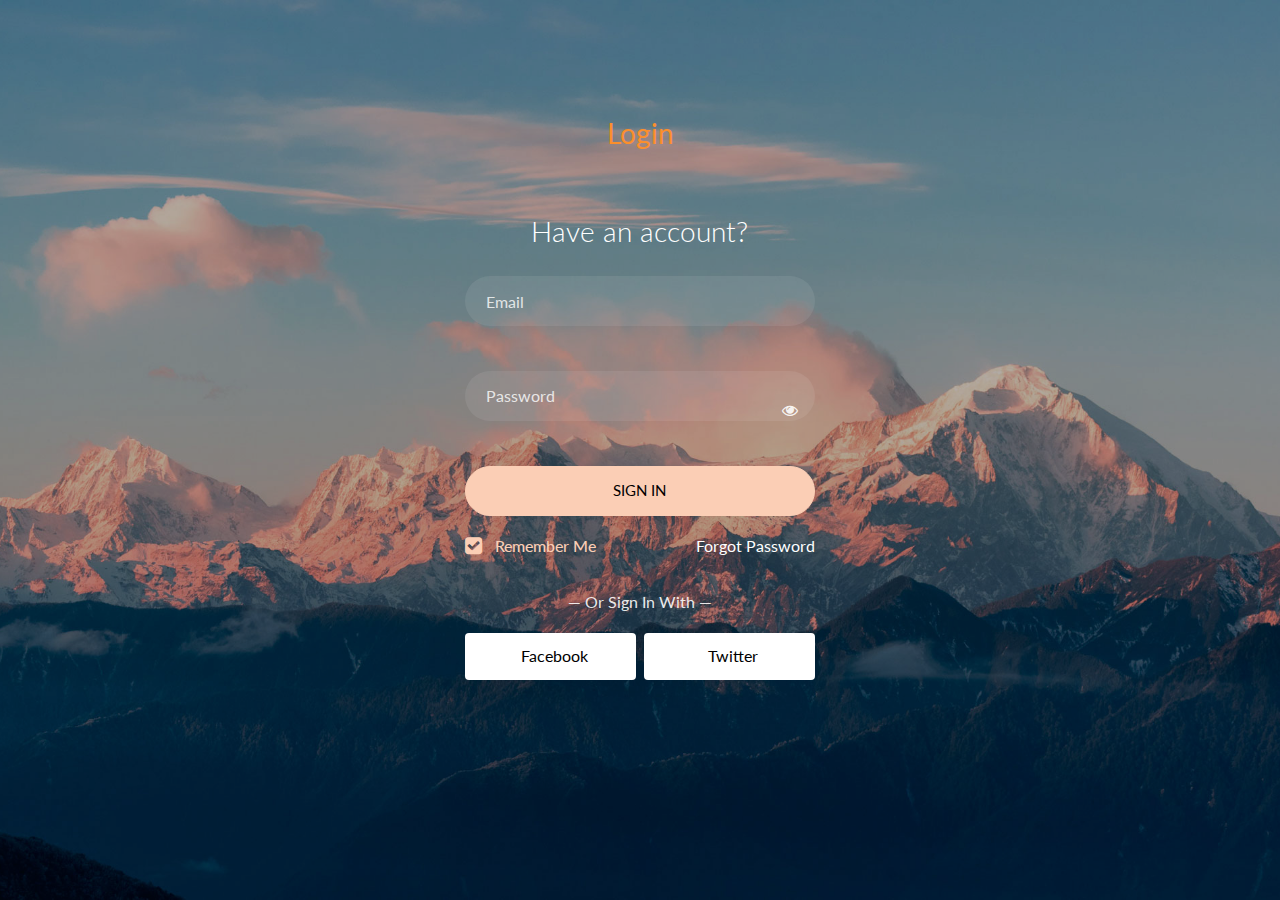
<file: login.html>
<!DOCTYPE html>
<html lang="en">

<head>
    <meta charset="UTF-8">
    <meta name="viewport" content="width=device-width, initial-scale=1.0">

    <!-- Favicon -->
    <link rel="apple-touch-icon" sizes="57x57" href="./assets/favicon">
    <link rel="apple-touch-icon" sizes="60x60" href="./assets/favicon/apple-icon-60x60.png">
    <link rel="apple-touch-icon" sizes="72x72" href="./assets/favicon/apple-icon-72x72.png">
    <link rel="apple-touch-icon" sizes="76x76" href="./assets/favicon/apple-icon-76x76.png">
    <link rel="apple-touch-icon" sizes="114x114" href="./assets/favicon/apple-icon-114x114.png">
    <link rel="apple-touch-icon" sizes="120x120" href="./assets/favicon/apple-icon-120x120.png">
    <link rel="apple-touch-icon" sizes="144x144" href="./assets/favicon/apple-icon-144x144.png">
    <link rel="apple-touch-icon" sizes="152x152" href="./assets/favicon/apple-icon-152x152.png">
    <link rel="apple-touch-icon" sizes="180x180" href="./assets/favicon/apple-icon-180x180.png">
    <link rel="icon" type="image/png" sizes="192x192" href="./assets/favicon/android-icon-192x192.png">
    <link rel="icon" type="image/png" sizes="32x32" href="./assets/favicon/favicon-32x32.png">
    <link rel="icon" type="image/png" sizes="96x96" href="./assets/favicon/favicon-96x96.png">
    <link rel="icon" type="image/png" sizes="16x16" href="./assets/favicon/favicon-16x16.png">
    <link rel="manifest" href="./assets/favicon/manifest.json">
    <meta name="msapplication-TileColor" content="#ffffff">
    <meta name="msapplication-TileImage" content="./assets/favicon/ms-icon-144x144.png">
    <meta name="theme-color" content="#ffffff">

    <link href="https://fonts.googleapis.com/css?family=Lato:300,400,700&display=swap" rel="stylesheet">
    <link rel="stylesheet" href="https://stackpath.bootstrapcdn.com/font-awesome/4.7.0/css/font-awesome.min.css">
    <link rel="stylesheet" href="./assets/css/login/login.css">

    <title>Restaurant Website</title>
</head>

<body class="img js-fullheight" style="background-image: url(./assets/img/home/bg.jpg);">
    <section class="ftco-section" style="height: 100vh;">
        <div class="container">
            <div class="row justify-content-center">
                <div class="col-md-6 text-center mb-5">
                    <h2 class="heading-section" style="color: #FB8F2C;">Login</h2>
                </div>
            </div>
            <div class="row justify-content-center">
                <div class="col-md-6 col-lg-4">
                    <div class="login-wrap p-0">
                        <h3 class="mb-4 text-center">Have an account?</h3>
                        <form action="#" class="signin-form" id="formSubmit">
                            <div class="form-group">
                                <input type="email" class="form-control" placeholder="Email" id="email">
                                <span class="form-message" style="color: red;margin-left: 15px;"></span>
                            </div>
                            <div class="form-group">
                                <input id="password-field" type="password" class="form-control" placeholder="Password">
                                <span class="form-message" style="color: red;margin-left: 15px;"></span>
                                <span toggle="#password-field"
                                    class="fa fa-fw fa-eye field-icon toggle-password"></span>
                            </div>
                            <div class="form-group">
                                <button type="submit" class="form-control btn btn-primary submit px-3" id="submit">Sign In</button>
                                <span class="form-message" style="color: red;margin-left: 15px;"></span>
                            </div>
                            <div class="form-group d-md-flex">
                                <div class="w-50">
                                    <label class="checkbox-wrap checkbox-primary">Remember Me
                                        <input type="checkbox" checked>
                                        <span class="checkmark"></span>
                                    </label>
                                </div>
                                <div class="w-50 text-md-right">
                                    <a href="#" style="color: #fff">Forgot Password</a>
                                </div>
                            </div>
                        </form>
                        <p class="w-100 text-center">&mdash; Or Sign In With &mdash;</p>
                        <div class="social d-flex text-center">
                            <a href="#" class="px-2 py-2 mr-md-1 rounded"><span class="ion-logo-facebook mr-2"></span>
                                Facebook</a>
                            <a href="#" class="px-2 py-2 ml-md-1 rounded"><span class="ion-logo-twitter mr-2"></span>
                                Twitter</a>
                        </div>
                    </div>
                </div>
            </div>
        </div>
    </section>

    <script src="https://cdnjs.cloudflare.com/ajax/libs/jquery/3.7.1/jquery.min.js" integrity="sha512-v2CJ7UaYy4JwqLDIrZUI/4hqeoQieOmAZNXBeQyjo21dadnwR+8ZaIJVT8EE2iyI61OV8e6M8PP2/4hpQINQ/g==" crossorigin="anonymous" referrerpolicy="no-referrer"></script>
    <script src="./assets/js/popper.js"></script>
    <script src="https://cdn.jsdelivr.net/npm/bootstrap@5.3.2/dist/js/bootstrap.min.js" integrity="sha384-BBtl+eGJRgqQAUMxJ7pMwbEyER4l1g+O15P+16Ep7Q9Q+zqX6gSbd85u4mG4QzX+" crossorigin="anonymous"></script>
    <!-- <script src="./assets/js/main.js"></script> -->
    <script src="./assets/js/validator.js"></script>
    <script>
        document.addEventListener("DOMContentLoaded", function () {
            Validator({
                form: "#formSubmit",
                formGroupSelector: ".form-group",
                errorSelector: ".form-message",
                rules: [
                    Validator.isEmail("#email"),
                    Validator.minLength("#password-field", 6),
                ],
            });
        });
    </script>
</body>

</html>
</file>
<file: assets/css/base.css>
* {
    box-sizing: border-box;
}

*::selection {
    background-color: #FB8F2C;
}

html {
    font-size: 62.5%;
    scroll-behavior: smooth;
}

body {
    font-size: 1.6rem;
    font-family: 'Plus Jakarta Sans', sans-serif;
    font-weight: 400;
}

h1,h2,h3,h4,h5,h6 {
    font-family: 'Libre Bodoni', serif;
    font-weight: 500;
}

input,textarea,select,button {
    font-size: inherit;
    font-family: inherit;
}

.mainColor {
    color: #FB8F2C!important;
}

.hide {
    display: none!important;
}

.appear {
    display: block!important;
}
</file>
<file: assets/css/style.css>
/* Header */
header {
    background-color: #111114;
    position: fixed;
    left: 0;
    right: 0;
    top: 0;
    z-index: 99;
}

.header-navbar {
    display: flex;
    justify-content: space-between;
    align-items: center;
    padding-top: 30px;
}

.navbar-item {
    list-style: none;
}

.navbar-item a {
    display: inline-block;
    text-decoration: none;
    padding-right: 34px;
    color: rgba(255, 255, 255, 0.80);
    transition: linear 0.3s;
}

.navbar-item a:hover,.table-reservation__login:hover {
    color: #FB8F2C;
}

.table-reservation__reserve:hover {
    color: #FB8F2C;
    border-bottom: 1px solid #FB8F2C;
}

.table-reservation__login {
    text-decoration: none;
    padding-right: 28px;
    color: rgba(255, 255, 255, 0.80);
    transition: linear 0.3s;
}

.table-reservation__reserve {
    color: #fff;
    text-decoration: none;
    border-bottom: 1px solid #fff;
    transition: linear 0.3s;
}

.menu-nav {
    padding: 10px;
    display: none;
}

.menu-nav:hover {
    transition: linear 0.3s;
    background-color: #808080;
}

.navbar-mobile {
    display: none;
}



/* introduction */
main {
    padding-top: 85px;
}

.introduction {
    padding: 26px 0 96px;
    background-color: #111114;
}

.introduction__content-intro {
    margin-top: 54px;
    line-height: 1.625;
    color: rgba(255, 255, 255, 0.80);
}

.introduction__content__title {
    margin-top: 10px;
    font-size: 6.4rem;
    line-height: 1.15625;
    text-transform: capitalize;
    color: #fff;
}

.introduction__content__desc {
    margin-top: 20px;
    line-height: 1.625;
    color: rgba(255, 255, 255, 0.80);
}

.introduction__content__link {
    display: inline-block;
    margin-top: 40px;
    padding-bottom: 5px;
    text-decoration: none;
    margin-top: 40px;
    line-height: 1.625;
    color: #FB8F2C;
    border-bottom: 1px solid #FB8F2C;
}

.introduction__thumbnail {
    display: flex;
    align-items: center;
    justify-content: flex-end;
}

.introduction__thumbnail-main {
    position: relative;
}

.introduction__thumbnail__price {
    position: absolute;
    left: -15px;
    bottom: 70px;
    font-family: 'Libre Bodoni', serif;
    font-size: 2.4rem;
    font-weight: 500;
    text-transform: capitalize;
    display: inline-flex;
    padding: 12px 16px 8px;
    justify-content: center;
    align-items: center;
    background-color: #FB8F2C;
    text-decoration: none;
    line-height: 1.41667; 
    color: #fff;
}

.introduction__thumbnail-main img {
    max-width: 370px;
    object-fit: cover;
}

.introduction__thumbnail-sub img {
    width: 80px;
    height: 83px;
    object-fit: cover;
}

.introduction__thumbnail-sub {
    display: flex;
    align-items: center;
    flex-direction: column;
    gap: 30px;
    width: 99px;
}

.introduction__thumbnail-sub img:nth-child(odd){
    align-self: flex-start;
}

.introduction__thumbnail-sub img:nth-child(2){
    align-self: flex-end;
}

/* Banner */
.banner {
    backdrop-filter: blur(2.5px);
    /* padding: 133px 0 63px; */
    background-image: url(../img/home/Rectangle26.png);
    background-position: center;
    background-repeat: no-repeat;
    background-size: cover;
    display: flex;
    justify-content: space-evenly;
    padding: 63px 0;
}

.banner__item {
    text-align: center;
    color: #fff;
    font-weight: 500;
    text-transform: capitalize;
    font-family: 'Libre Bodoni', serif;
    display: flex;
    justify-content: center;
    align-items: center;
}

.banner__item-number {
    font-size: 6.4rem;
    line-height: 1.15625;
}

.banner__item-content {
    width: 148px;
    font-size: 2.4rem;
    line-height: 1.41667;
    max-width: 100%;
    text-align: left;
    margin-left: 19px;
}

/* Product */
.popular {
    padding: 187px 0 150px;
    background-color: #111114;
}

.popular__heading {
    text-align: center;
    display: flex;
    flex-direction: column;
    align-items: center;
}

.popular__heading h2 {
    font-size: 6.4rem;
    line-height: 1.15625;
    text-transform: capitalize; 
    color: #fff;
}

.popular__heading p {
    line-height: 1.625;
    color: rgba(255, 255, 255, 0.80);
    margin-top: 20px;
    width: 601px;
    max-width: 100%;
}

.popular__img-item__thumbnail img {
    width: 100%;
}

.popular__img-item__desc {
    margin-top: 16px;
}

.popular__img {
    margin-top: 60px;
}

.popular__img-item__desc-title {
    font-size: 2.4rem;
    color: #fff;
    line-height: 1.41667;
    display: flex;
    justify-content: space-between;
}

.popular__img-item__desc-title h3 {
    text-transform: capitalize;
}

.popular__img-item__desc-title span {
    text-transform: capitalize;
    font-family: 'Libre Bodoni', serif;
    font-weight: 500;
}

.popular__img-item__desc p {
    margin-top: 6px;
    line-height: 1.625; 
    color: rgba(255, 255, 255, 0.80);
}

.popular__img-item__desc .order{
    margin-top: 16px;
    display: flex;
    justify-content: space-between;
}

.popular__img-item__desc .order__link {
    color: #fff;
    line-height: 1.625; 
    border-bottom: 1px solid #FB8F2C;
    padding-bottom: 3px;
    text-decoration: none;
    transition: linear 0.3s;
}

.popular__img-item__desc .order__link:hover {
    color: #FB8F2C;
}

.popular__img-item__desc .order__star{
    display: flex;
    gap: 6px;
}

.popular__linkAll {
    text-align: center;
    margin-top: 30px;
}

.popular__linkAll a {
    text-decoration: none;
    display: inline-block;
    line-height: 1.625; 
    color: #FB8F2C;
    padding-bottom: 3px;
    border-bottom: 1px solid #FB8F2C;
    margin-right: 6px;
}

/* Contact */
.contact {
    background-color: #111114;
    padding-bottom: 150px;
}

.contact__left {
    background-image: url(../img/home/Rectangle26.png);
    background-size: cover;
    background-repeat: no-repeat;
    background-position: center;
    height: 360px;
    display: flex;
    align-items: center;
    justify-content: center;
    flex-direction: column;
    text-align: center;
}

.contact__left__title {
    line-height: 1.41667; 
    text-transform: capitalize;
    font-size: 2.4rem;
    color: #fff;
}

.contact__left-desc {
    color: #fff;
    margin-top: 10px;
    line-height: 1.625; 
}

.contact__right {
    display: flex;
    background-color: #FB8F2C;
    align-items: center;
    justify-content: center;
    color: #111114;
    height: 360px;
    flex-direction: column;
}

.contact__right h4 {
    line-height: 1.41667; 
    text-transform: capitalize;
    font-size: 2.4rem;
}

.contact__right table {
    margin-top: 10px;
    line-height: 1.625;
}

.contact__right table tr td {
    height: 28px;
}

.contact__right table tr td:nth-child(1){
    width: 174px;
}

.contact__right table tr td:nth-child(2){
    width: 122px;
}
/* Menu */
.menu {
    background-color: #111114;
    padding-bottom: 110px;
}

.menu__title {
    text-align: center;
    display: flex;
    align-items: center;
    justify-content: center;
    flex-direction: column;
}

.menu__title span {
    color: rgba(255, 255, 255, 0.80);
    line-height: 1.625; 
}

.menu__title h2 {
    line-height: 1.15625; 
    text-transform: capitalize;
    font-size: 6.4rem;
    color: #fff;
    margin-top: 10px;
}

.menu__title p {
    margin-top: 20px;
    max-width: 601px;
    color: rgba(255, 255, 255, 0.80);
    line-height: 1.625;
}

.menu__nav {
    margin-top: 60px;
}

.menu__navbar {
    padding-bottom: 30px;
    border-bottom: 2px solid rgba(255, 255, 255, 0.1);
}

.menu__navbar ul{
    display: flex;
    justify-content: center;
    gap: 60px;
}

.menu__list {
    margin-top: 32px;
}


.menu__navbar-list button {
    display: inline-block;
    color: #fff;
    font-size: 3rem;
    font-weight: 500;
    font-family: 'Libre Bodoni', serif;
    line-height: 1.33333;
    outline: none;
    background-color: unset;
    border: 0;
    transition: linear 0.3s;
}

.menu__navbar-list button:hover {
    color: #FB8F2C;
}

.menu__list__item {
    display: flex;
    justify-content: space-between;
    align-items: center;
    padding-bottom: 40px;
}

.menu__list__item-about {
    display: flex;
    align-items: center;
    gap: 20px;
}

.list__item-about-img img {
    width: 76px;
    height: 76px;
    object-fit: cover;
}

.menu__list__item-about h4 {
    line-height: 1.33333;
    font-size: 2.5rem;
    color: #fff;
    max-width: 302px;
}

.menu__list__item-price span {
    font-family: 'Libre Bodoni', serif;
    color: #fff;
    font-size: 2.5rem;
    line-height: 1.33333;
}


/* Visit */
.visit {
    background-color: #111114;
    padding-bottom: 150px;
}

.visit__content {
    text-align: center;
    display: flex;
    flex-direction: column;
    align-items: center;
}

.visit__content h2 {
    line-height: 1.15625; 
    text-transform: capitalize;
    font-size: 6.4rem;
    color: #fff;
}

.visit__content p {
    color: rgba(255, 255, 255, 0.80);
    line-height: 1.625;
    max-width: 625px;
}

.visit__thumbnail {
    margin-top: 60px;
    display: flex;
    justify-content: space-between;
    gap: 30px;
}

.visit__thumbnail-item1,.visit__thumbnail-item3{
    display: flex;
    flex-direction: column;
    gap: 30px;
}

.visit__thumbnail-item1 img,.visit__thumbnail-item3 img {
    max-width: 370px;
    height: 285px;
    object-fit: cover;
}

.visit__thumbnail-item2 {
    flex-grow: 1;
}


.visit__thumbnail-item2 img {
    max-width: 100%;
    height: 600px;
    object-fit: cover;
}

.visit__thumbnail-owl {
    display: none;
}

/* reservation */
.reservation {
    background-color: #111114;
    padding-bottom: 150px;
    
}

.reservation__container {
    position: relative;
}

.reservation svg {
    position: absolute;
    top: -60px;
    right: -50px;
}

.reservation__content {
    background-color: #FB8F2C;
    padding: 40px 0px 40px 40px;
    height: 394px;
    display: flex;
    flex-direction: column;
    justify-content: center;
}

.reservation__content-title h3 {
    color: #111114;
    font-size: 4rem;
    line-height: 1.25; 
    text-transform: capitalize;
}

.reservation__content-book a {
    display: inline-flex;
    align-items: center;
    justify-content: center;
    text-decoration: none;
    padding: 15px 118px 15px 118px;
    color: white;
    background-color: #111114;
}

.reservation__thumbnail {
    width: 100%;
}

.reservation__thumbnail img {
    width: 100%;
    height: 394px;
    object-fit: cover;
    backdrop-filter: blur(2.5px);
}

/* Daily */
.daily {
    background-color: #111114;
    padding-bottom: 150px;
}

.daily h2 {
    line-height: 1.15625; 
    font-size: 6.4rem;
    text-transform: capitalize;
    color: #fff;
    text-align: center;
}

.daily__content {
    margin-top: 52px;
}

.daily-lunch {
    background-image: url(../img/home/Rectangle27.png);
    background-position: center;
    background-repeat: no-repeat;
    background-size: cover;
    height: 434px;
    padding: 23px 30px;
    display: flex;
    align-items: flex-start;
    flex-direction: column;
    justify-content: center;
    border: 1px solid #FBF8FC;
}

.daily-lunch > span {
    font-size: 2.8rem;
    color: #fff;
    font-weight: 600;
    line-height: 1.35714;
}

.daily-lunch__title {
    display: flex;
    align-items: flex-end;
    margin-top: 8px;
    gap: 6px;
}

.daily-lunch__title-number {
    font-family: 'Playball', cursive;
    line-height: 0.97619;
    letter-spacing: -5.04px;
    text-transform: capitalize;
    color: #FB8F2C;
    font-size: 8.4rem;
}

.daily-lunch__title-off {
    font-size: 2.6rem;
    color: #fff;
    font-weight: 600;
    line-height: 1.38462; 
}

.daily-lunch > p {
    margin-top: 14px;
    color: #fff;
    line-height: 1.625;
    max-width: 254px;
}

.daily-lunch > a {
    text-decoration: none;
    display: inline-block;
    padding: 8px 30px;
    color: #fff;
    background-color: rgba(251, 143, 44, 0.80);
    margin-top: 40px;
}

.daily-list {
    height: 434px;
    margin-top: -36px;
}

.daily-list__item {
    display: flex;
    align-items: center;
    gap: 28px;
    margin-top: 36px;
}

.daily-list__item-img img{
    max-width: 130px;
    height: 120px;
    object-fit: cover;
}

.daily-list__item-content {
    display: flex;
    flex-direction: column;
    gap: 16px;
    height: 120px;
}

.daily-list__item-content-title {
    display: flex;
    justify-content: space-between;
    align-items: center;
}

.daily-list__item-content-title span:first-child {
    font-weight: 500;
    line-height: 1.41667;
    text-transform: capitalize;
    font-family: 'Libre Bodoni', serif;
    font-size: 2.4rem;
    color: #fff;
}

.daily-list__item-content-title span:last-child {
    font-family: 'Libre Bodoni', serif;
    font-size: 3rem;
    font-weight: 500;
    line-height: 1.33333;
    color: #fff;
}

.daily-list__item-content > p {
    color: rgba(255, 255, 255, 0.80);
    line-height: 1.625;
}

/* advertisement */
.advertisement {
    background-color: #FB8F2C;
    height: 136px;
    display: flex;
}

.advertisement__list {
    display: flex;
    gap: 60px;
    white-space: nowrap;
    overflow-x: auto;
}

.advertisement__item {
    display: flex;
    align-items: center;
    gap: 18px;
}

.advertisement__item-img {
    position: relative;
}

.advertisement__item-img img {
    position: absolute;
    top: 30%;
    left: 17%;
}

.advertisement__item h4 {
    line-height: 1.10526;
    color: #111114;
    font-weight: 500;
    font-size: 3.8rem;
    width: 218px;
}

/* Chef */
.chef {
    padding: 150px 0;
    background-color: #111114;
    position: relative;
}

.chef__title {
    text-align: center;
    display: flex;
    flex-direction: column;
    justify-content: center;
    align-items: center;
}

.chef__title h2 {
    line-height: 1.15625;
    text-transform: capitalize;
    color: #fff;
    font-size: 6.4rem;
}

.chef__title p {
    max-width: 768px;
    line-height: 1.625;
    margin-top: 16px;
    color: rgba(255, 255, 255, 0.80);
}

.chef__content {
    margin-top: 40px;
    position: relative;
}

.chef__content svg {
    position: absolute;
    top: -16px;
    left: -51px;
}

.chef__content-item {
    cursor: pointer;
    transition: linear 0.3s;
}


.chef__content-item img {
    width: 100%;
    height: 443px;
    object-fit: cover;
    border: 1px solid rgba(255, 255, 255, 0.50);
    transition: linear 0.3s;
}

.check__content-about {
    margin-top: 30px;
    text-align: center;
}

.check__content-about h4 {
    line-height: 1.33333; 
    font-size: 3rem;
    color: #fff;
    transition: linear 0.3s;
}

.check__content-about span {
    font-weight: 600;
    line-height: 1.55556;
    font-size: 1.8rem;
    color: #fff;
    transition: linear 0.3s;
}

.chef__content-item:hover .check__content-about h4{
   color: #FB8F2C;
}

.chef__content-item:hover .check__content-about span{
   color: #FB8F2C;
}

/* Blog */
.blog {
    background-color: #111114;
    padding-bottom: 150px;
}

.blog__title {
    text-align: center;
    display: flex;
    flex-direction: column;
    justify-content: center;
    align-items: center;
}

.blog__title p {
    max-width: 768px;
    line-height: 1.625;
    font-size: 16px;
    color: rgba(255, 255, 255, 0.80);
}

.blog__title h2 {
    margin-top: 20px;
    line-height: 1.15625;
    text-transform: capitalize;
    color: #fff;
    font-size: 6.4rem;
}

.blog__content {
    margin-top: 60px;
}

.blog__content-img img {
    width: 100%;
    height: 348px;
    object-fit: cover;
}

.blog__content-desc {
    height: 348px;
    display: flex;
    flex-direction: column;
    justify-content: center;
}

.blog__content-desc span {
    color: #fff;
    line-height: 1.625; 
}

.blog__content-desc h4 {
    margin-top: 20px;
    color: #fff;
    font-size: 3rem;
    line-height: 1.33333; 
}
.blog__content-desc p {
    margin-top: 20px;
    font-weight: 600;
    line-height: 1.55556; 
    font-size: 1.8rem;
    color: rgba(255, 255, 255, 0.80);
}

.blog__content-user {
    display: flex;
    gap: 111px;
    margin-top: 30px;
}

.blog__content-user__comment,.blog__content-user__views {
    line-height: 1.625;
    color: #fff;
}

.blog__content-desc a {
    line-height: 26px; /* 162.5% */
    margin-top: 80px;
    display: inline-block;
    padding-bottom: 3px;
    border-bottom: 1px solid #FB8F2C;
    text-decoration: none;
    color: #fff;
    transition: ease-in 0.3s;
}

.blog__content-desc a:hover {
    color: #FB8F2C;
}

.blog__content__top {
    margin-bottom: 60px;
}

/* Letter */
.letter__left h4 {
    color: #fff;
    line-height: 1.25;
    text-transform: capitalize;
    font-size: 4rem;
}

.letter__left p {
    color: #fff;
    line-height: 1.625; 
    max-width: 405px;
}

.letter__right {
    display: flex;
    gap: 231px;
    padding-bottom: 28px;
    border-bottom: 1px solid #ccc;
}

.letter__right a {
    text-decoration: none;
    color: rgba(255, 255, 255, 0.80);
    line-height: 1.625;
}

.banner.letter {
    align-items: center;
}

/* Footer */

footer {
    background-color: #111114;
    padding: 150px 0 41px 0;
}

.footer__logo p,.footer__creation p {
    margin-top: 76px;
    max-width: 211px;
    line-height: 1.625;
    color: rgba(255, 255, 255, 0.80);
}

.footer__logo .trademark,.footer__creation .trademark{
    margin-top: 18px;
    display: flex;
    gap: 18px;
}

.footer__logo .trademark img,.footer__creation .trademark img{
    max-width: 121.6px;
    height: 36px;
    object-fit: cover;
}

footer h5 {
    font-size: 2rem;
    color: #fff;
    font-weight: 500;
    line-height: 1.3;
}

footer ul {
    margin-top: 24px;
}

footer ul li {
    list-style: none;
    color: rgba(255, 255, 255, 0.80);
    line-height: 1.625; /* 162.5% */
    display: block;
    margin-bottom: 16px;
}

footer ul li a {
    text-decoration: none;
    color: #fff;
    transition: linear 0.3s;
}

footer ul li:hover,footer ul li a:hover {
    color: #FB8F2C;
}

.footer__contact-info ul li a {
    color: rgba(255, 255, 255, 0.80);
    text-decoration: none;
}


.footer__follow-us li a{
    display: inline-block;
    padding-bottom: 2px;
    border-bottom: 1px solid #ccc;
    color: rgba(255, 255, 255, 0.80);
    text-decoration: none;
}

.footer__creation {
    display: none;
}
</file>
<file: assets/css/responsive.css>
/* `sm` applies to x-small devices (portrait phones, less than 576px) */
@media (max-width: 575.98px) { 
    .introduction__content__title {
        font-size: 3.6rem;
    }

    .introduction__content__desc,.visit__content p,.popular__heading p{
        font-size: 1.4rem;
    }
    .introduction__content {
        padding: 0 18px;
    }
    .introduction__thumbnail-main{
        padding-bottom: 20px;
    }
    .introduction__thumbnail-main img {
        width: 250.86px;
        height: 295.608px;
    }
    .introduction__thumbnail-sub img {
        width: 54.24px;
        height: 56.274px;
    }
    .introduction__thumbnail__price {
        width: 85.428px;
        height: 36.612px;
        font-size: 1.6272rem;
    }
    .introduction__thumbnail {
        padding-top: 50px;
    }

    .contact__right{
        height: 282px;
    }

    .menu__title h2{
        font-size: 3.2rem;
        line-height: 1.29412;
        max-width: 338px;
    }

    .menu__title p{
        font-size: 1.4rem;
        max-width: 338px;
        line-height: 1.71429;
    }

    .menu__list__item-about h4 {
        max-width: 168px;
    }

    .daily-list__item-content-title span:first-child {
        font-size: 2.2rem;
    }

    .daily-list__item-content > p {
        font-size: 1.4rem;
        max-width: 258px;
    }

    .daily-list__item-content-title span:last-child {
        font-size: 2.4rem;
    }

    .daily-list__item {
        flex-direction: column;
        align-items: flex-start;
        margin-top: 0;
    }

    .daily-list {
        height: unset;
        margin-top: 24px;
    }

    .daily-list__item-img {
        width: 100%;
    }

    .daily-list__item-img img {
        height: 314px;
        width: 100%;
        max-width: 100%;
        object-fit: cover;
    }

    .daily-list__item-content {
        width: 100%;
    }

    .chef__title h2 {
        font-size: 3.4rem;
        line-height: 1.29412; 
    }

    .chef__title p {
        line-height: 1.71429; 
        font-size: 1.4rem;
    }

    .daily h2,.visit__content h2,.popular__heading h2 ,.blog__title h2{
        font-size: 3.4rem;
        line-height: 1.29412;
    }

    .daily-lunch > span {
        font-size: 1.6616rem;
        line-height: 1.32403;
    }

    .daily-lunch__title-number {
        font-size: 5rem;
        line-height: 1;
    }

    .daily-lunch__title-off {
        font-size: 1.6rem;
        line-height: 1.375; 
    }

    .daily-lunch > p {
        font-size: 1rem;
        line-height: 1.6; 
    }

    .advertisement__item h4 {
        line-height: 1.41667;
        font-size: 2.4rem;
    }

    .blog__content-desc h4 {
        font-size: 2.4rem;
        line-height: 1.41667; 
    }

    .blog__content-desc p {
        font-size: 1.4rem;
        line-height: 1.71429;
    }

    .letter__left h4 {
        font-size: 3.2rem;
        line-height: 1.29412;
        text-transform: capitalize; 
    }

    .letter__left p {
        font-size: 1.4rem;
        line-height: 1.71429;
    }

    .banner.letter {
        gap: 60px;
    }

    .footer__logo {
        margin-bottom: 20px;
    }

    .footer__logo .trademark {
        display: none;
    }

    .footer__logo p {
        display: none;
    }

    .footer__creation {
        display: block;
        margin-top: 34px;
    }

    .footer__creation p {
        margin-top: 0;
    }


}

/* `md` applies to small devices (landscape phones, less than 768px) */
@media (max-width: 767.98px) { 
    .table-reservation__login,.navbar {
        display: none;
    }

    .menu-nav {
        display: block;
    }

    .header-navbar {
        padding: 20px 10.5px 10px;
    }

    .navbar-item__mobile {
        list-style: none;
        transition: linear 0.2s;
    }

    .navbar-mobile {
        background-color: #111114;
    }

    .navbar-item__mobile a{
        text-decoration: none;
        padding: 10px 22px;
        font-size: 2rem;
        display: block;
        color: rgba(255, 255, 255, 0.80);
    }

    .navbar-item__mobile:hover {
        background-color: #ccc;
    }
    
    .banner {
        flex-direction: column;
        gap: 36px;
    }

    .popular__img-item__desc-title h3,.popular__img-item__desc-title span {
        font-size: 2.4rem!important;
    }

    .popular__img-item__desc .order__star {
        gap: 6px!important;
    }
    
    .menu__navbar ul {
        flex-wrap: wrap;
        gap: 0px;
        row-gap: 26px;
    }

    .menu__navbar-list {
        width: 33.33333%;
        text-align: center;
    }

    .visit__thumbnail-item1 , .visit__thumbnail-item2 , .visit__thumbnail-item3 {
        display: none;
    }

    .visit__thumbnail-owl {
        display: block;
        width: 100%;
    }

    .visit__thumbnail-owl .item {
        display: flex;
        justify-content: center;
    }

    .visit__thumbnail-owl img {
        height: 260px;
        max-width: 339px;
        object-fit: cover;
    }

    .chef__content-item img {
        max-width: 339px;
        height: 405px;
        border: 1px solid rgba(255, 255, 255, 0.50);
        object-fit: cover;
    }

    .chef__content-item {
        text-align: center;
    }

    .chef__content svg {
        display: none;
    }

}

/* `lg` applies to medium devices (tablets, less than 992px) */
@media (max-width: 991.98px) { 
    .introduction__thumbnail {
        justify-content: center;
    }
    .popular__img-item__desc-title h3,.popular__img-item__desc-title span {
        font-size: 1.8rem;
    }

    .popular__img-item__desc p {
        font-size: 1.4rem;
    }

    .popular__img-item__desc .order__star {
        gap: 2px;
    }
    
    .reservation__content{
        padding-left: 20px;
    }

    .footer__logo .trademark {
        flex-direction: row!important;
    }
}

/* `xl` applies to large devices (desktops, less than 1200px) */
@media (max-width: 1199.98px) {
    .menu__navbar-list button {
        font-size: 2.4rem;
    }
    .menu__list__item-about h4 {
        font-size: 2.2rem;
    }

    .menu__list__item-price span {
        font-size: 2.2rem;

    }

    .visit__thumbnail-item1 , .visit__thumbnail-item2 , .visit__thumbnail-item3 {
        width: 33.333%;
    }

    .visit__thumbnail-item1 img , .visit__thumbnail-item2 img ,.visit__thumbnail-item3 img {
        width: 100%;
    }

    .reservation svg {
        display: none;
    }

    .footer__logo .trademark {
        flex-direction: column;
    }

}

/* `xxl` applies to x-large devices (large desktops, less than 1400px) */
@media (max-width: 1399.98px) {
    .blog__content-desc a {
        margin-top: 38px;
    }

    .blog__content-desc h4 {
        margin-top: 16px;
    }

    .blog__content-user {
        margin-top: 28px;
    }
}
</file>
<file: assets/css/Blog/blogCss.css>
/* Header */
header {
    background-color: #111114;
    position: fixed;
    left: 0;
    right: 0;
    top: 0;
    z-index: 99;
}

.header-navbar {
    display: flex;
    justify-content: space-between;
    align-items: center;
    padding-top: 30px;
}

.navbar-item {
    list-style: none;
}

.navbar-item a {
    display: inline-block;
    text-decoration: none;
    padding-right: 34px;
    color: rgba(255, 255, 255, 0.80);
    transition: linear 0.3s;
}

.navbar-item a:hover,.table-reservation__login:hover {
    color: #FB8F2C;
}

.table-reservation__reserve:hover {
    color: #FB8F2C;
    border-bottom: 1px solid #FB8F2C;
}

.table-reservation__login {
    text-decoration: none;
    padding-right: 28px;
    color: rgba(255, 255, 255, 0.80);
    transition: linear 0.3s;
}

.table-reservation__reserve {
    color: #fff;
    text-decoration: none;
    border-bottom: 1px solid #fff;
    transition: linear 0.3s;
}

.menu-nav {
    padding: 10px;
    display: none;
}

.menu-nav:hover {
    transition: linear 0.3s;
    background-color: #808080;
}

.navbar-mobile {
    display: none;
}


/* Layout */

main {
    background-color: #111114;
}

/* Title */

.title {
    background-color: #111114;
    padding-top: 80px;
}

.blog__line {
    width: 100%;
    border: 1px solid rgba(255, 255, 255, 0.80);
}

.blog__header {
    text-align: center;
    color: #fff;
    font-family: Libre Bodoni;
    font-size: 6.4rem;
    font-style: normal;
    font-weight: 500;
    line-height: 1.15625;
    text-transform: capitalize;
    margin: 28px 0;
}

/* Description */

.management__content {
    margin-top: 50px;
}

.management-img img {
    width: 100%;
    height: 491px;
    object-fit: cover;
}



.management-desc-title {
    color: #fff;
    /* H3 */
    font-family: Libre Bodoni;
    font-size: 4rem;
    font-style: normal;
    font-weight: 500;
    line-height: 1.25; /* 125% */
    text-transform: capitalize;
}

.management-date {
    margin-top: 20px;
    color: #fff;
}

.management-desc-pa {
    margin-top: 20px;
    color: rgba(255, 255, 255, 0.80);
    /* 16 */
    font-family: Plus Jakarta Sans;
    font-size: 1.6rem;
    font-style: normal;
    font-weight: 400;
    line-height: 1.625; /* 162.5% */
}

.management-desc-readmore {
    margin-top: 44px;
    color: #fff;
    /* 16 */
    font-family: Plus Jakarta Sans;
    font-size: 1.6rem;
    font-style: normal;
    font-weight: 400;
    line-height: 1,625; /* 162.5% */
    cursor: pointer;
}

.management-desc-readmore:hover {
    color: #FB8F2C;
    transition: all 0.3s;
}
.management-desc-smallLine {
    width: 83px;
    height: 1px;
    background: #FB8F2C;
    margin-top: 6px;
}


/* Content  */

.content {
    background-color: #111114;
}

.content__line {
    width: 100%;
    border: 1px solid rgba(255, 255, 255, 0.80);
    margin-bottom: 50px;
    margin-top: 50px;
}

.content-new-left {
    margin-right: 22.5px;
}

.content-new-right {
    margin-left: 22.5px;
}

.content-new-img {
    width: 100%;
    height: 534px;
    object-fit: cover;
}

.content-new-tit {
    color: #fff;
    width: 100%;
    /* H3 */
    font-family: Libre Bodoni;
    font-size: 4rem;
    font-style: normal;
    font-weight: 500;
    line-height: 1.25; /* 125% */
    text-transform: capitalize;
    margin-top: 24px;
}

.content-new-date {
    color: #fff;

    /* 16 */
    font-family: Plus Jakarta Sans;
    font-size: 1.6rem;
    font-style: normal;
    font-weight: 400;
    line-height: 1.625; /* 162.5% */
    margin-top: 16px;
}

.content-new-md-line {
    width: 100%;
    height: 1px;
    opacity: 0.2;
    background: rgba(255, 255, 255, 0.80);
    margin-top: 34px;
    margin-bottom: 16px;
}

a.content-new-rm{
    color: #fff;
    font-family: Plus Jakarta Sans;
    font-size: 1.6rem;
    font-style: normal;
    font-weight: 400;
    line-height: 1.625; /* 162.5% */
    margin-top: 16px;
    text-decoration: none;
}

a.content-new-rm:hover {
    color: #FB8F2C;
    transition: all 0.3s;
}

.content-new-sm-line {
    width: 83px;
    height: 1px;
    background: #FB8F2C;
    margin-top: 6px;
}

/* Page number */

.page-number {
    padding-top: 50px;
    background-color: #111114;
}

.page-number-line {
    width: 100%;
    border: 1px solid rgba(255, 255, 255, 0.80);
}

.page-number-main {
    margin-top: 25px;
}

.page-number-pre-link p,
.page-number-next-link p{
    color: #FFF;

    /* 16 */
    font-family: Plus Jakarta Sans;
    font-size: 1.6rem;
    font-style: normal;
    font-weight: 400;
    line-height: 1.625; /* 162.5% */
    text-decoration: none;
    cursor: pointer;
}

.page-number-pre-link p:hover,
.page-number-next-link p:hover {
    color: #FB8F2C;
    transition: all 0.3s;
}

.page-number-pre-svg {
    margin-top: 3px;
}


.page-number-next-svg {
    float: right;
    margin-top: 2px;
}

.page-number-next-svg:hover {
    background-color: #FB8F2C;
    transition: all 0.3s;
    border-radius: 10px;
}

.page-number-next-svg:hover {
    color: #FB8F2C;
    transition: all 0.3s;
}

.page-number-next-link {
    text-align: right;
}

.page-number-pre-svg a:hover {
    background-color: #FB8F2C;
    transition: all 0.3s;
    border-radius: 10px;
}

.page-number-list-container {
    display: flex;
    justify-content: space-around;
    padding: 0 100px;
}

.page-number-list-container li,
.page-number-list-container-sm li {
    width: 30%;
    text-align: center;
    transition: background-color 0.3s, border-radius 0.3s;
}

.page-number-list-container .page-number-link.active,
.page-number-list-container-sm .page-number-link-sm.active {
    background-color: #FB8F2C;
    border-radius: 10px;
    transition: background-color 0.3s, border-radius 0.3s;
}



.page__sma4,
.page__sma5,
.page__sma6,
.page__sma7 {
    display: none;
}



ul.page-number-list-container {
    color: #fff;
}

ul.page-number-list-container-sm {
    color: #fff;
}

.page-number-link {
    cursor: pointer;
    padding: 7px;
}

.page-number-link-sm {
    cursor: pointer;
    padding: 7px;
}

div#prevSvgBtn {
    width: 30px;
}

div#prevSvgBtn:hover {
    background-color: #FB8F2C;
    transition: all 0.5s;
    border-radius: 3px;
}


.page-number-list-container li > a {
    text-decoration: none;
    color: #FFF;
    /* 16 */
    font-family: Plus Jakarta Sans;
    font-size: 1.6rem;
    font-style: normal;
    font-weight: 400;
    line-height: 1.625; /* 162.5% */
}

/* .page-number-list-container li > a:hover
{
    width: 28px;
    height: 28px;
    background-color: #FB8F2C;
    padding: 5px;
    border-radius: 5px;
    transition: all 0.3s;
} */

.page-number-list-container-sm {
    display: none;
}

/* Page subcribe */

.page-subcribe {
    background-color: #111114;
    margin-top: 195px;
}

.page-subcribe-img img{
    width: 100%;
    height: 530px;
}

.page-subcribe-heading h2 {
    margin-top: 75px;
    color: #fff;
    /* H2 */
    font-family: Libre Bodoni;
    font-size: 6.4rem;
    font-style: normal;
    font-weight: 500;
    line-height: 1.15625; /* 115.625% */
    text-transform: capitalize;
}

.page-subcribe-desc p {
    margin-top: 8px;
    color: rgba(255, 255, 255, 0.80);
    /* 16 */
    font-family: Plus Jakarta Sans;
    font-size: 1.6rem;
    font-style: normal;
    font-weight: 400;
    line-height: 1.625; /* 162.5% */
}

.page-subcribe-heading-info {
    margin-left: 52.5px;
}

.page-subcribe-form-info {
    margin-top: 120px;
}


input.page-subcribe-form-control {
    border: 1px solid #111114;
    background-color: #111114;
    color: #FFF;
    outline: none;
    padding-right: 100px;
    padding-bottom: 30px;
}

.page-subcribe-form-submit {
    float: right;
    cursor: pointer;
}

.page-subcribe-line {
    width: 100%;
    height: 1px;
    background: #FFF;
}

#page1 {
    display: block;
}

.page {
    display: none;
}



/* Footer */

footer {
    background-color: #111114;
    padding: 150px 0 41px 0;
}

.footer__logo p,.footer__creation p {
    margin-top: 76px;
    max-width: 211px;
    line-height: 1.625;
    color: rgba(255, 255, 255, 0.80);
}

.footer__logo .trademark,.footer__creation .trademark{
    margin-top: 18px;
    display: flex;
    gap: 18px;
}

.footer__logo .trademark img,.footer__creation .trademark img{
    max-width: 121.6px;
    height: 36px;
    object-fit: cover;
}

footer h5 {
    font-size: 2rem;
    color: #fff;
    font-weight: 500;
    line-height: 1.3;
}

footer ul {
    margin-top: 24px;
}

footer ul li {
    list-style: none;
    color: rgba(255, 255, 255, 0.80);
    line-height: 1.625; /* 162.5% */
    display: block;
    margin-bottom: 16px;
}

footer ul li:hover,footer ul li a:hover {
    color: #FB8F2C;
}

.footer__contact-info ul li a {
    color: rgba(255, 255, 255, 0.80);
    text-decoration: none;
}


.footer__follow-us li a{
    display: inline-block;
    padding-bottom: 2px;
    border-bottom: 1px solid #ccc;
    color: rgba(255, 255, 255, 0.80);
    text-decoration: none;
}

.footer__creation {
    display: none;
}
</file>
<file: assets/css/Blog/blogResponsive.css>
/* `sm` applies to x-small devices (portrait phones, less than 576px) */
@media (max-width: 575.98px) { 
    .introduction__content {
        padding: 0 18px;
    }
    .introduction__thumbnail-main{
        padding-bottom: 20px;
    }
    .introduction__thumbnail-main img {
        width: 250.86px;
        height: 295.608px;
    }
    .introduction__thumbnail-sub img {
        width: 54.24px;
        height: 56.274px;
    }
    .introduction__thumbnail__price {
        width: 85.428px;
        height: 36.612px;
        font-size: 1.6272rem;
    }
    .introduction__thumbnail {
        padding-top: 50px;
    }

    .contact__right{
        height: 282px;
    }

    .menu__title h2{
        font-size: 3.2rem;
        line-height: 1.29412;
        max-width: 338px;
    }

    .menu__title p{
        font-size: 1.4rem;
        max-width: 338px;
        line-height: 1.71429;
    }

    .menu__list__item-about h4 {
        max-width: 168px;
    }

    .page-subcribe-heading h2 {
        font-size: 5.4rem;
    }
}

/* `md` applies to small devices (landscape phones, less than 768px) */
@media (max-width: 767.98px) { 
    .table-reservation__login,.navbar {
        display: none;
    }

    .menu-nav {
        display: block;
    }

    .header-navbar {
        padding: 20px 10.5px 10px;
    }

    .navbar-item__mobile {
        list-style: none;
        transition: linear 0.2s;
    }

    .navbar-mobile {
        background-color: #111114;
    }

    .navbar-item__mobile a{
        text-decoration: none;
        padding: 10px 22px;
        font-size: 2rem;
        display: block;
        color: rgba(255, 255, 255, 0.80);
    }

    .navbar-item__mobile:hover {
        background-color: #ccc;
    }

    .page-subcribe-img img {
        height: unset;
    }
}

/* `lg` applies to medium devices (tablets, less than 992px) */
@media (max-width: 991.98px) { 
    .introduction__thumbnail {
        justify-content: center;
    }
    .popular__img-item__desc-title h3,.popular__img-item__desc-title span {
        font-size: 1.8rem;
    }

    .popular__img-item__desc p {
        font-size: 1.4rem;
    }

    .popular__img-item__desc .order__star {
        gap: 2px;
    }
}

/* `xl` applies to large devices (desktops, less than 1200px) */
@media (max-width: 1199.98px) {
    .menu__navbar-list button {
        font-size: 2.4rem;
    }
    .menu__list__item-about h4 {
        font-size: 2.2rem;
    }

    .menu__list__item-price span {
        font-size: 2.2rem;

    }
}

/* `xxl` applies to x-large devices (large desktops, less than 1400px) */
@media (max-width: 1399.98px) {
    
}

/* Blog responsive */

@media (max-width: 575.98px) { 

    .blog__header {
        font-size: 3.4rem;
        line-height: 1.29412;
    }

    .management-desc-title {
        font-size: 3rem;
        line-height: 1.33333;
    }

    .management-desc-pa {
        font-size: 1.4rem;
        line-height: 1.71429;
    }

    .management-desc-readmore {
        margin-top: 34px;
    }

    .content-new-tit {
        color: var(--White, #FFF);
        /* H4 */
        font-family: Libre Bodoni;
        font-size: 3rem;
        font-style: normal;
        font-weight: 500;
        line-height: 1.33333; /* 133.333% */
    }

    a.content-new-rm {
        margin-top: 16px;
    }

}

/* `md` applies to small devices (landscape phones, less than 768px) */
@media (max-width: 767.98px) { 
}

/* `lg` applies to medium devices (tablets, less than 992px) */
@media (max-width: 991.98px) { 
    .management-desc {
        margin-top: 24px;
    }
    
    .content__line {
        display: none;
    }

    .content-new-img {
        margin-top: 40px;
    }

    .content-new-left {
        margin-right: 0;
    }

    .content-new-right {
        margin-left: 0;
    }

    .page-number-list-container {
        display: none;
    }

    .page-number-list-container-sm {
        display: flex;
        justify-content: space-around;
    }

    .page-number-list-container-sm li {
        width: 30%;
        text-align: center;
    }

    .page-number-list-container-sm li > a {
        text-decoration: none;
        color: #FFF;
        /* 16 */
        font-family: Plus Jakarta Sans;
        font-size: 1.6rem;
        font-style: normal;
        font-weight: 400;
        line-height: 1.625; /* 162.5% */
    }
    
    .page-number-num { 
        margin-left: 20px;
    }

    .page-number-list-container-sm li > a:hover
    {
        width: 28px;
        height: 28px;
        background-color: #FB8F2C;
        padding: 5px;
        border-radius: 5px;
        transition: all 0.3s;
    }

    .page-subcribe-heading-info {
        margin-left: 0;
    }
}

/* `xl` applies to large devices (desktops, less than 1200px) */
@media (max-width: 1199.98px) {
    


}

/* `xxl` applies to x-large devices (large desktops, less than 1400px) */
@media (max-width: 1399.98px) {
    

}
</file>
